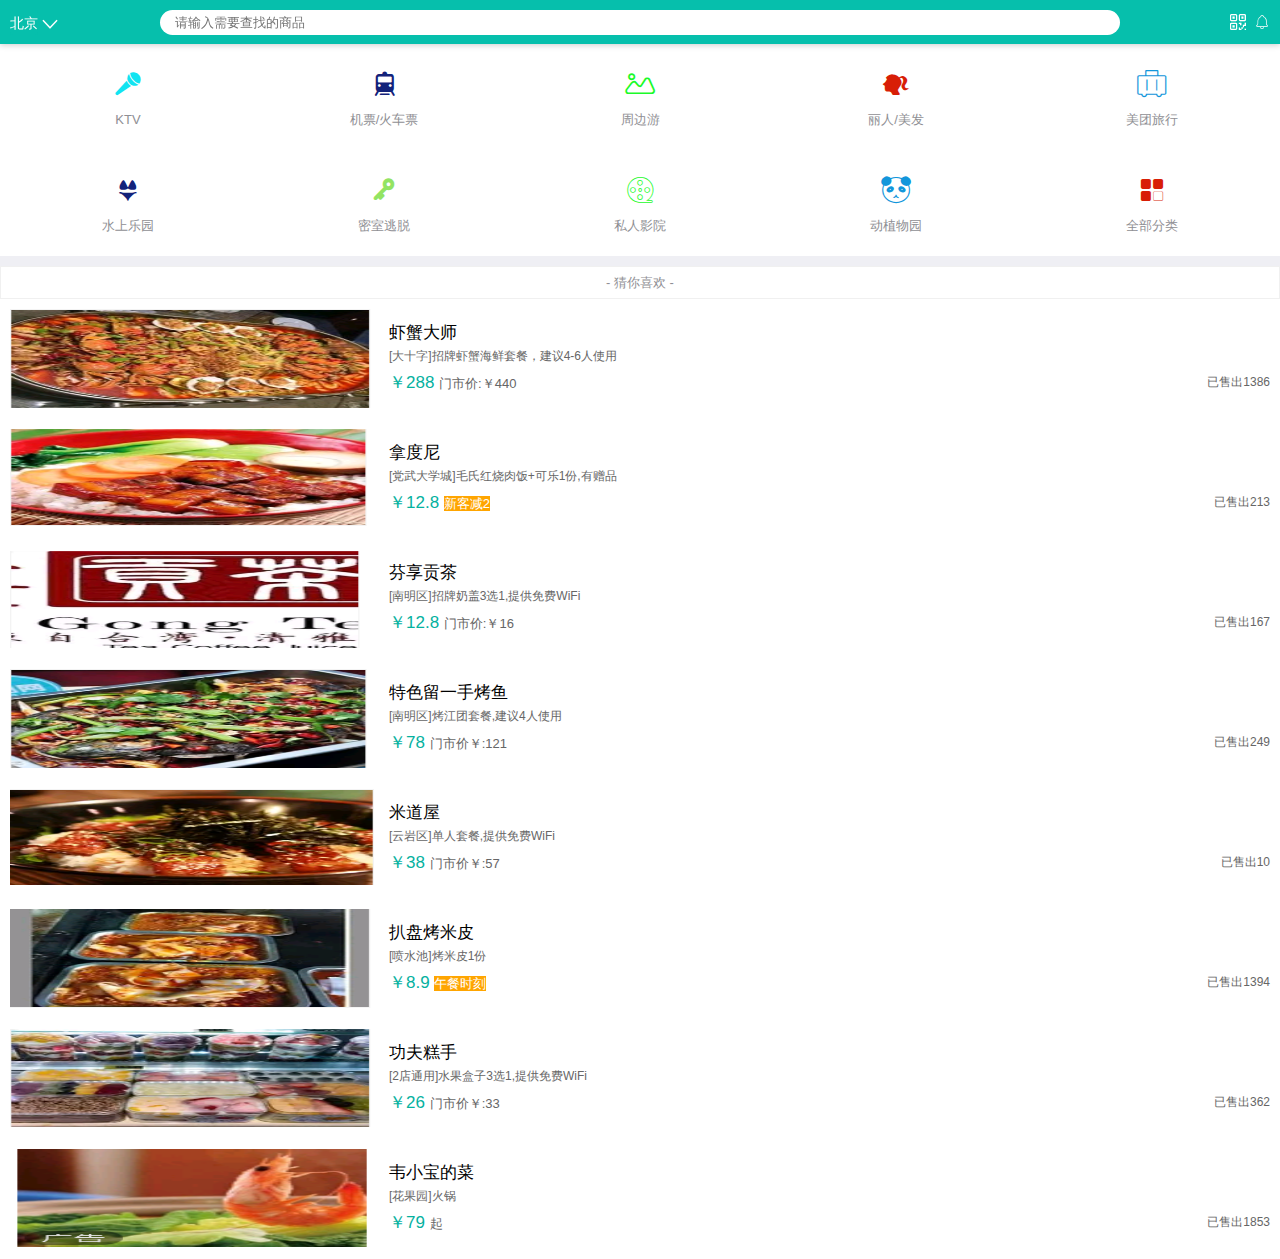
<file: meituan-app/a.html>
<!DOCTYPE html>
<html>
<head>
    <meta charset="utf-8">
    <meta name="viewport" content="width=device-width,initial-scale=1,minimum-scale=1,maximum-scale=1,user-scalable=no" />
    <title>美团</title>
    <script src="js/mui.min.js"></script>
    <link href="css/mui.min.css" rel="stylesheet"/>
    <link rel="stylesheet" type="text/css" href="css/a.css"/>
    <link rel="stylesheet" type="text/css" href="css/iconfont.css"/>
</head>
<body>
	<header class="mui-bar mui-bar-nav public-color">
	    <a class="mui-icon  mui-pull-left">
	    	<button>北京</button><span class="mui-icon mui-icon-arrowdown"></span>
	    </a>
	    <h1 class="mui-title">
	    	<input type="text" placeholder="请输入需要查找的商品">
	    </h1>
	    <a href="javascript:;" class="iconfont icon-xiaoxi mui-pull-right"></a>
	    <a href="javascript:;" class="iconfont icon-erweima mui-pull-right"></a>
	</header>
	<div class="mui-content">
		<!--十宫格-->
	    <div class="box-a">
	    	<div class="box-a-l" >
	    		<span class="mui-icon iconfont icon-ktv tu-1"></span>
	    		<p>KTV</p>
	    	</div>
	    	<div class="box-a-l" >
	    		<span class="mui-icon iconfont icon-huochepiao tu-2"></span>
	    		<p>机票/火车票</p>
	    	</div>
	    	<div class="box-a-l" >
	    		<span class="mui-icon iconfont icon-zhoubianyou tu-3"></span>
	    		<p>周边游</p>
	    	</div>
	    	<div class="box-a-l">
	    		<span class="mui-icon iconfont icon-liren tu-4"></span>
	    		<p>丽人/美发</p>
	    	</div>
	    	<div class="box-a-l">
	    		<span class="mui-icon iconfont icon-chalv-hangcheng tu-5"></span>
	    		<p>美团旅行</p>
	    	</div>
	    	<div class="box-a-l">
	    		<span class="mui-icon iconfont icon-shuishangleyuan tu-6"></span>
	    		<p>水上乐园</p>
	    	</div>
	    	<div class="box-a-l">
	    		<span class="mui-icon iconfont icon-key tu-7"></span>
	    		<p>密室逃脱</p>
	    	</div>
	    	<div class="box-a-l">
	    		<span class="mui-icon iconfont icon-sirenyingyuan tu-8"></span>
	    		<p>私人影院</p>
	    	</div>
	    	<div class="box-a-l">
	    		<span class="mui-icon iconfont icon-menpiao_dongzhiwuyuan tu-9"></span>
	    		<p>动植物园</p>
	    	</div>
	    	<div class="box-a-l">
	    		<span class="mui-icon iconfont icon-quanbufenlei tu-10"></span>
	    		<p>全部分类</p>
	    	</div>
	    </div>
	</div>
	<div class="box-b">
		<p class="love">- 猜你喜欢 -</p>
		<div class="box-b-a">
			<div class="box-b-a-l">
				<img src="img/1.png"/>
			</div>
			<div class="box-b-a-r">
				<h4>虾蟹大师</h4>
				<p>[大十字]招牌虾蟹海鲜套餐，建议4-6人使用</p>
				<span style="color: #05b19f;">￥288</span>
				<span style="font-size: 13px;color: #666;">门市价:￥440</span>
				<span style="float: right;padding-right: 10px;color: #666;font-size: 12px;">已售出1386</span>
			</div>
		</div>
		<div class="box-b-a">
			<div class="box-b-a-l">
				<img src="img/2.png"/>
			</div>
			<div class="box-b-a-r">
				<h4>拿度尼</h4>
				<p>[党武大学城]毛氏红烧肉饭+可乐1份,有赠品</p>
				<span style="color: #05b19f;">￥12.8</span>
				<span style="font-size: 13px;color:#fff;background: orange;">新客减2</span>
				<span style="float: right;padding-right: 10px;color: #666;font-size: 12px;">已售出213</span>
			</div>
		</div>
		<div class="box-b-a">
			<div class="box-b-a-l">
				<img src="img/3.png"/>
			</div>
			<div class="box-b-a-r">
				<h4>芬享贡茶</h4>
				<p>[南明区]招牌奶盖3选1,提供免费WiFi</p>
				<span style="color: #05b19f;">￥12.8</span>
				<span style="font-size: 13px;color:#666">门市价:￥16</span>
				<span style="float: right;padding-right: 10px;color: #666;font-size: 12px;">已售出167</span>
			</div>
		</div>
		<div class="box-b-a">
			<div class="box-b-a-l">
				<img src="img/4.png"/>
			</div>
			<div class="box-b-a-r">
				<h4>特色留一手烤鱼</h4>
				<p>[南明区]烤江团套餐,建议4人使用</p>
				<span style="color: #05b19f;">￥78</span>
				<span style="font-size: 13px;color:#666">门市价￥:121</span>
				<span style="float: right;padding-right: 10px;color: #666;font-size: 12px;">已售出249</span>
			</div>
		</div>
		<div class="box-b-a">
			<div class="box-b-a-l">
				<img src="img/5.png"/>
			</div>
			<div class="box-b-a-r">
				<h4>米道屋</h4>
				<p>[云岩区]单人套餐,提供免费WiFi</p>
				<span style="color: #05b19f;">￥38</span>
				<span style="font-size: 13px;color:#666">门市价￥:57</span>
				<span style="float: right;padding-right: 10px;color: #666;font-size: 12px;">已售出10</span>
			</div>
		</div>
		<div class="box-b-a">
			<div class="box-b-a-l">
				<img src="img/6.png"/>
			</div>
			<div class="box-b-a-r">
				<h4>扒盘烤米皮</h4>
				<p>[喷水池]烤米皮1份</p>
				<span style="color: #05b19f;">￥8.9</span>
				<span style="font-size: 13px;color:#fff;background: orange;">午餐时刻</span>
				<span style="float: right;padding-right: 10px;color: #666;font-size: 12px;">已售出1394</span>
			</div>
		</div>
		<div class="box-b-a">
			<div class="box-b-a-l">
				<img src="img/7.png"/>
			</div>
			<div class="box-b-a-r">
				<h4>功夫糕手</h4>
				<p>[2店通用]水果盒子3选1,提供免费WiFi</p>
				<span style="color: #05b19f;">￥26</span>
				<span style="font-size: 13px;color:#666;">门市价￥:33</span>
				<span style="float: right;padding-right: 10px;color: #666;font-size: 12px;">已售出362</span>
			</div>
		</div>
		<div class="box-b-a">
			<div class="box-b-a-l">
				<img src="img/8.png"/>
			</div>
			<div class="box-b-a-r">
				<h4>韦小宝的菜</h4>
				<p>[花果园]火锅</p>
				<span style="color: #05b19f;">￥79</span>
				<span style="font-size: 13px;color:#666;">起</span>
				<span style="float: right;padding-right: 10px;color: #666;font-size: 12px;">已售出1853</span>
			</div>
		</div>
	</div>
	<script>
		mui.init();
	</script>
</body>
</html>
</file>
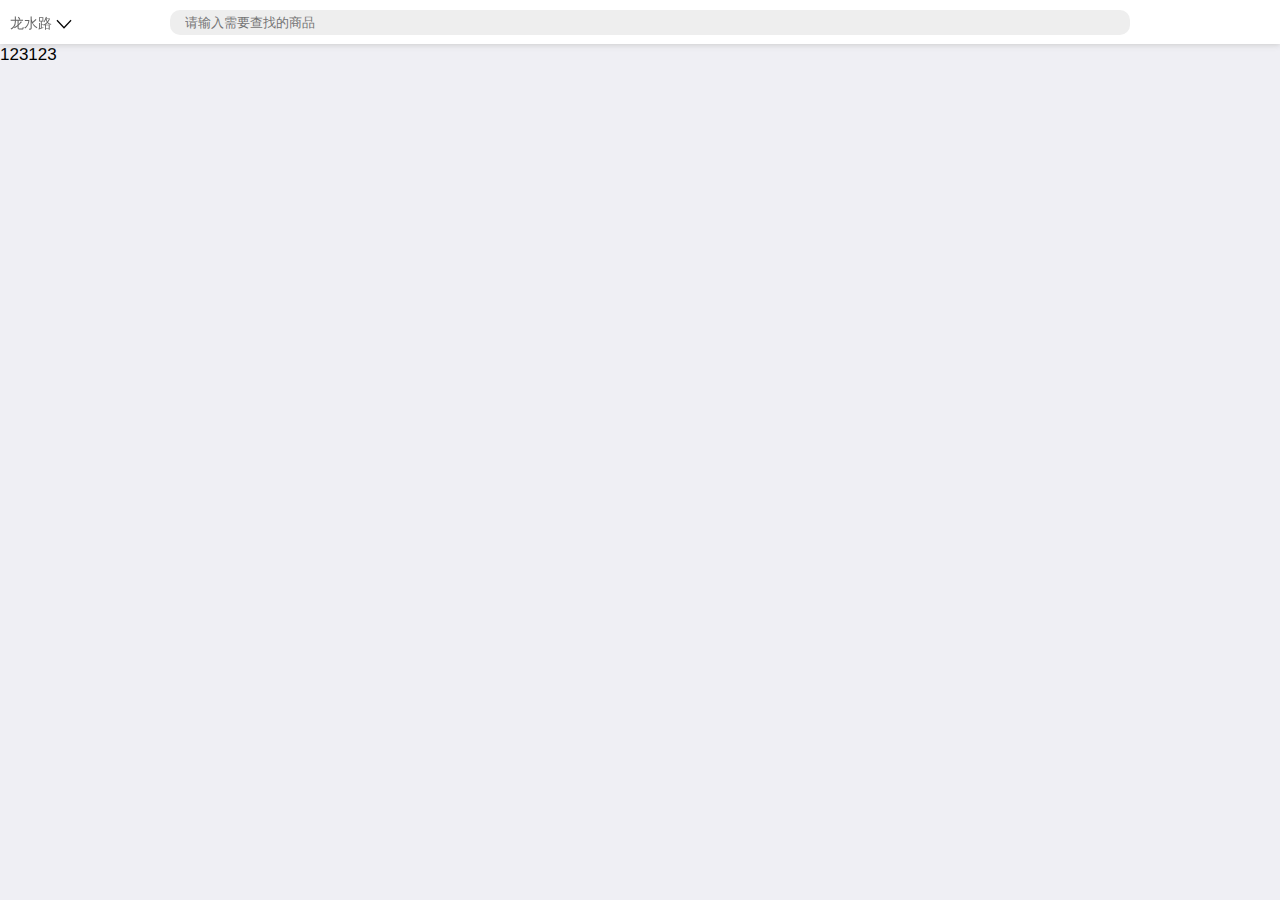
<file: meituan-app/b.html>
<!doctype html>
<html>

	<head>
		<meta charset="UTF-8">
		<title></title>
		<meta name="viewport" content="width=device-width,initial-scale=1,minimum-scale=1,maximum-scale=1,user-scalable=no" />
		<link href="css/mui.min.css" rel="stylesheet" />
		<script src="js/mui.min.js"></script>
		<link rel="stylesheet" href="css/b.css" />
	</head>
	<body>
		<header class="mui-bar mui-bar-nav public-color">
		    <a class="mui-icon  mui-pull-left">
		    	<button>龙水路</button><span class="mui-icon mui-icon-arrowdown"></span>
		    </a>
		    <h1 class="mui-title">
		    	<input type="text" placeholder="请输入需要查找的商品">
		    </h1>
		</header>
		
		<div class="mui-content">
		    123123
		</div>
		
		
		<script type="text/javascript">
			mui.init()
		</script>
	</body>

</html>
</file>
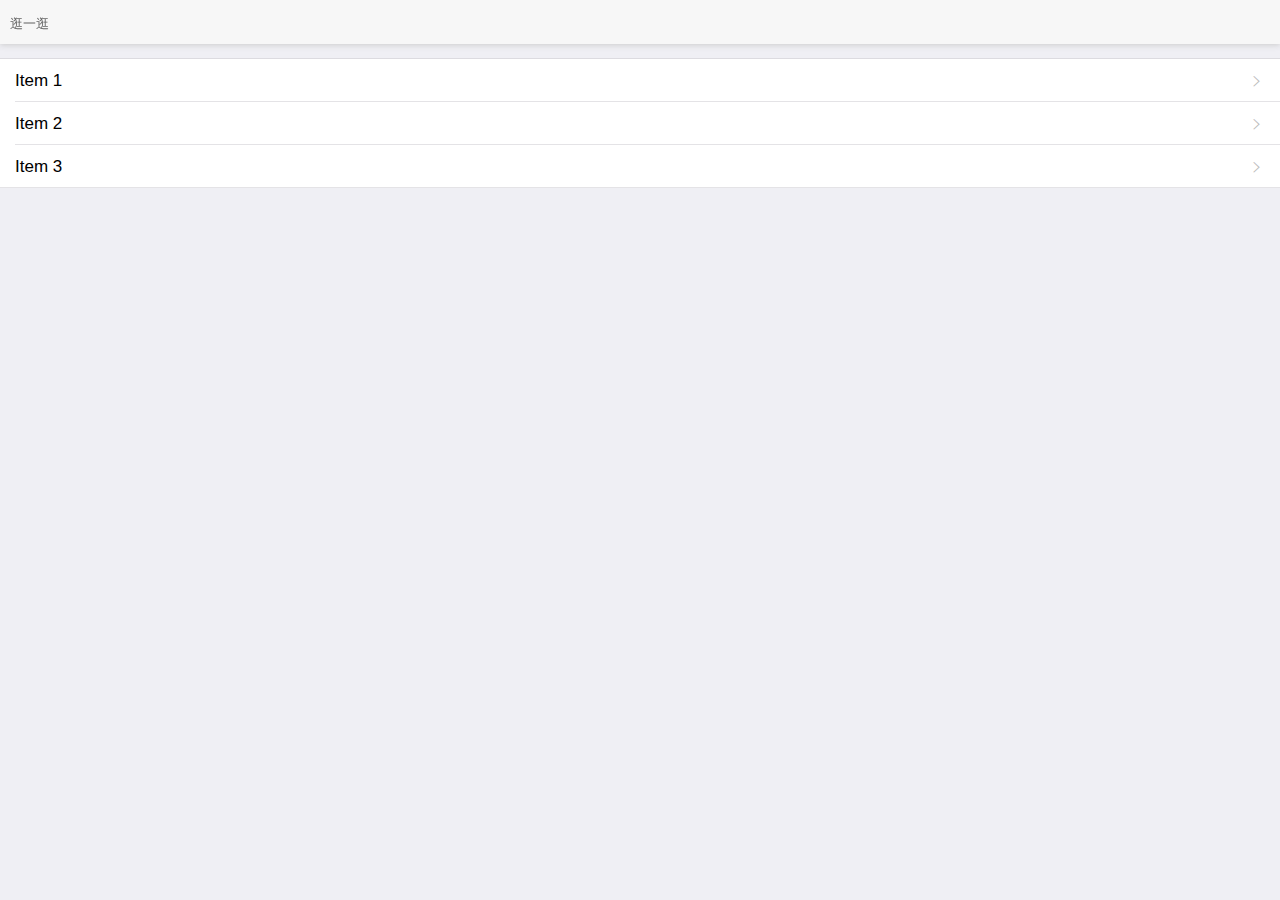
<file: meituan-app/c.html>
<!doctype html>
<html>

	<head>
		<meta charset="UTF-8">
		<title></title>
		<meta name="viewport" content="width=device-width,initial-scale=1,minimum-scale=1,maximum-scale=1,user-scalable=no" />
		<link href="css/mui.min.css" rel="stylesheet" />
		<script src="js/mui.min.js"></script>
		<link rel="stylesheet" type="text/css" href="css/iconfont.css"/>
		<link rel="stylesheet" type="text/css" href="css/c.css"/>
	</head>
	<body>
		<header class="mui-bar mui-bar-nav header-a">
		    <p class="mui-icon mui-pull-left">逛一逛</p>
		</header>
		<div class="mui-content">
		    <ul class="mui-table-view">
		            <li class="mui-table-view-cell">
		                <a class="mui-navigate-right">
		                    Item 1
		                </a>
		            </li>
		            <li class="mui-table-view-cell">
		                <a class="mui-navigate-right">
		                     Item 2
		                </a>
		            </li>
		            <li class="mui-table-view-cell">
		                <a class="mui-navigate-right">
		                     Item 3
		                </a>
		            </li>
		        </ul>
		</div>
		<script type="text/javascript">
			mui.init()
		</script>
	</body>
</html>
</file>
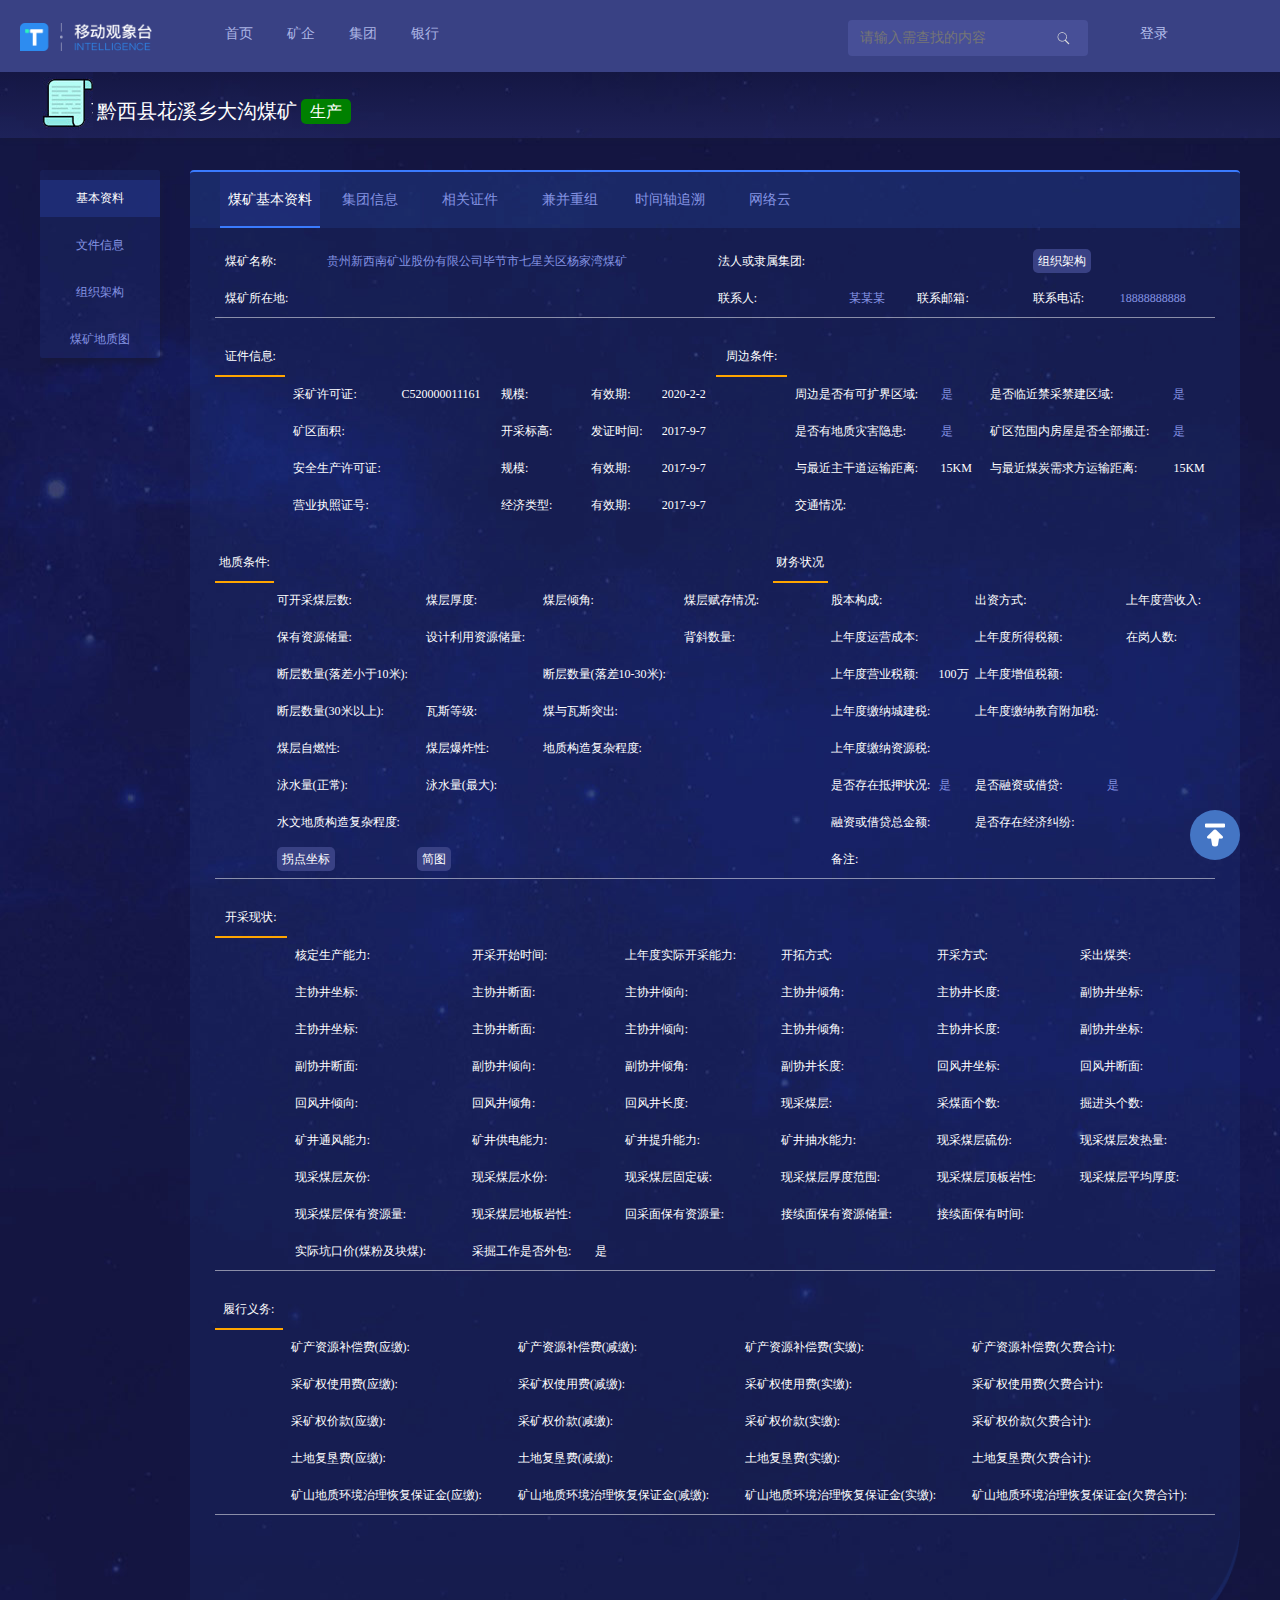
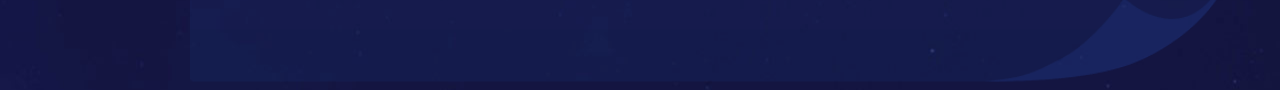
<file: product/new_file.html>
<!DOCTYPE html>
<html>
	<head>
		<meta charset="UTF-8">
		<title>煤矿信息</title>
		<link rel="stylesheet" href="css/new_file.css" /> 
		<!--引入Jquery库-->
		<script src="js/jquery-3.2.0.js"></script>
		<!--引入js文件-->
		<script src="js/new_file.js"></script>
		<script type="text/javascript" src="http://api.map.baidu.com/api?key=&v=1.1&services=true"></script>
		<!-- 兼容IE -->
		<!--[if lt IE 9]>
		<script src="js/html5.js"></script>
		<![endif]-->
	</head>
	<body>
		<!--头部开始-->
		<header>
			<!--左上角logo-->
			<div class="logo">
				<img src="img/logo-new.png"/>
			</div>
			<!--logo旁导航开始-->
			<div class="div-nav">
				<ul>
					<li><a href="###">首页</a></li>
					<li><a href="###">矿企</a></li>
					<li><a href="###">集团</a></li>
					<li><a href="###">银行</a></li>
				</ul>
			</div>
				<!--logo旁导航结束-->
				<!--右边搜索框开始-->
			<div class="div-search">
				<div class="search">
					<div class="search-ipt">
						<input type="text" placeholder="请输入需查找的内容"/>
						<span class="icon-search"></span>
					</div>
				</div>
				<div class="login">
					<a href="####">登录</a>
				</div>
			</div>
			<!--右边搜索框结束-->
		</header>
		<!--头部结束-->
		<!--内容第一部分开始-->
		<section class="firm-name">
			<!--煤矿企业名称-->
			<div class="company">
				<i><img src="img/icon.png" alt="" /></i>
				<h2>黔西县花溪乡大沟煤矿</h2>
				<span class="status">生产</span>
			</div>
			<!--煤矿企业名称结束-->
		</section>
		<!--内容第一部分结束-->
		<!--内容第二部分开始-->
		<section class="detailed">
			<div class="content">
				<div class="meun">
					<ul>
						<li class="active">基本资料</li>
						<li>文件信息</li>
						<li>组织架构</li>
						<li>煤矿地质图</li>
					</ul>
				</div>
				<!--最大的盒子-->
				<div class="box">
					<div class="box1" style="display: block;">
							<ul  class="box1-div">
								<li class="active1">煤矿基本资料</li>
								<li>集团信息</li>
								<li>相关证件</li>
								<li>兼并重组</li>
								<li>时间轴追溯</li>
								<li>网络云</li>
							</ul>
							<!--最大的选项卡开始-->
						<div class="box1-content" style="display: block;">
							<table class="box1-table" width="100%" border="0" cellpadding="0"  cellpadding="0">
								<tbody>
									<tr>
										<td style="color:rgb(255,255,255);">煤矿名称:</td>
										<td style="color: rgb(132, 147, 227);">贵州新西南矿业股份有限公司毕节市七星关区杨家湾煤矿</td>
										<td>法人或隶属集团:</td>
										<td colspan="3" style="color: rgb(132, 147, 227);">&nbsp;</td>
										<td colspan="2"><a href="###" class="organization">组织架构</a></td>
									</tr>
									<tr class="tr2">
										<td>煤矿所在地:</td>
										<td>&nbsp;</td>
										<td>联系人:</td>
										<td>某某某</td>
										<td>联系邮箱:</td>
										<td>&nbsp;</td>
										<td>联系电话:</td>
										<td>18888888888</td>
									</tr>
								</tbody>
							</table>
							<table width="100%" border="0" cellpadding="0" cellspacing="0" class="tab5">
								<tbody>
									<tr>
										<td style="border-bottom: 2px solid orange;text-align: center;">证件信息:</td>
										<td>&nbsp;</td>
										<td>&nbsp;</td>
										<td>&nbsp;</td>
										<td>&nbsp;</td>
										<td>&nbsp;</td>
										<td>&nbsp;</td>
										<td style="border-bottom: 2px solid orange;text-align: center;">周边条件:</td>
										<td>&nbsp;</td>
										<td>&nbsp;</td>
										<td>&nbsp;</td>
										<td>&nbsp;</td>
										<td>&nbsp;</td>
										<td>&nbsp;</td>	
									</tr>
									<tr>
										<td>&nbsp;</td>
										<td>采矿许可证:</td>
										<td>C520000011161</td>
										<td>规模:</td>
										<td>&nbsp;</td>
										<td>有效期:</td>
										<td>2020-2-2</td>
										<td>&nbsp;</td>
										<td>周边是否有可扩界区域:</td>
										<td><a href="##">是</a></td>
										<td>&nbsp;</td>
										<td>是否临近禁采禁建区域:</td>
										<td><a href="##">是</a></td>
										<td>&nbsp;</td>
									</tr>
									<tr>
										<td>&nbsp;</td>
										<td>矿区面积:</td>
										<td>&nbsp;</td>
										<td>开采标高:</td>
										<td>&nbsp;</td>
										<td>发证时间:</td>
										<td>2017-9-7</td>
										<td>&nbsp;</td>
										<td>是否有地质灾害隐患:</td>
										<td><a href="##">是</a></td>
										<td>&nbsp;</td>
										<td>矿区范围内房屋是否全部搬迁:</td>
										<td><a href="##">是</a></td>
										<td>&nbsp;</td>
									</tr>
									<tr>
										<td>&nbsp;</td>
										<td>安全生产许可证:</td>
										<td>&nbsp;</td>
										<td>规模:</td>
										<td>&nbsp;</td>
										<td>有效期:</td>
										<td>2017-9-7</td>
										<td>&nbsp;</td>
										<td>与最近主干道运输距离:</td>
										<td colspan="2">15KM</td>
										<td>与最近煤炭需求方运输距离:</td>
										<td colspan="2">15KM</td>	
									</tr>
									<tr>
										<td>&nbsp;</td>
										<td>营业执照证号:</td>
										<td>&nbsp;</td>
										<td>经济类型:</td>
										<td>&nbsp;</td>
										<td>有效期:</td>
										<td>2017-9-7</td>
										<td>&nbsp;</td>
										<td>交通情况:</td>
										<td colspan="4">&nbsp;</td>
									</tr>
								</tbody>
							</table>
							<table class="tab2" width="100%" border="0" cellpadding="0" cellspacing="0" >
								<tbody>
									<tr>
										<td style="border-bottom: 2px solid orange;text-align: center;">地质条件:</td>
										<td>&nbsp;</td>
										<td>&nbsp;</td>
										<td>&nbsp;</td>
										<td>&nbsp;</td>
										<td>&nbsp;</td>
										<td>&nbsp;</td>
										<td>&nbsp;</td>
										<td>&nbsp;</td>
										<td style="border-bottom: 2px solid orange;text-align: center;">财务状况</td>
										<td>&nbsp;</td>
										<td>&nbsp;</td>
										<td>&nbsp;</td>
										<td>&nbsp;</td>
										<td>&nbsp;</td>
										<td>&nbsp;</td>
									</tr>
									<tr>
										<td>&nbsp;</td>
										<td>可开采煤层数:</td>
										<td>&nbsp;</td>
										<td>煤层厚度:</td>
										<td>&nbsp;</td>
										<td>煤层倾角:</td>
										<td>&nbsp;</td>
										<td>煤层赋存情况:</td>
										<td>&nbsp;</td>
										<td>&nbsp;</td>
										<td>股本构成:</td>
										<td>&nbsp;</td>
										<td>出资方式:</td>
										<td>&nbsp;</td>
										<td>上年度营收入:</td>
										<td>&nbsp;</td>
									</tr>
									<tr>
										<td>&nbsp;</td>
										<td>保有资源储量:</td>
										<td>&nbsp;</td>
										<td>设计利用资源储量:</td>
										<td colspan="3">&nbsp;</td>
										<td>背斜数量:</td>
										<td>&nbsp;</td>
										<td>&nbsp;</td>
										<td>上年度运营成本:</td>
										<td>&nbsp;</td>
										<td>上年度所得税额:</td>
										<td>&nbsp;</td>
										<td>在岗人数:</td>
										<td>&nbsp;</td>
									</tr>
									<tr>
										<td>&nbsp;</td>
										<td>断层数量(落差小于10米):</td>
										<td colspan="3">&nbsp;</td>
										<td>断层数量(落差10-30米):</td>
										<td colspan="3">&nbsp;</td>
										<td>&nbsp;</td>
										<td>上年度营业税额:</td>
										<td>100万</td>
										<td>上年度增值税额:</td>
										<td>&nbsp;</td>
										<td>&nbsp;</td>
										<td>&nbsp;</td>
									</tr>
									<tr>
										<td>&nbsp;</td>
										<td>断层数量(30米以上):</td>
										<td>&nbsp;</td>
										<td>瓦斯等级:</td>
										<td>&nbsp;</td>
										<td>煤与瓦斯突出:</td>
										<td>&nbsp;</td>
										<td>&nbsp;</td>
										<td>&nbsp;</td>
										<td>&nbsp;</td>
										<td>上年度缴纳城建税:</td>
										<td>&nbsp;</td>
										<td>上年度缴纳教育附加税:</td>
										<td>&nbsp;</td>
										<td>&nbsp;</td>
										<td>&nbsp;</td>
									</tr>
									<tr>
										<td>&nbsp;</td>
										<td>煤层自燃性:</td>
										<td>&nbsp;</td>
										<td>煤层爆炸性:</td>
										<td>&nbsp;</td>
										<td>地质构造复杂程度:</td>
										<td>&nbsp;</td>
										<td>&nbsp;</td>
										<td>&nbsp;</td>
										<td>&nbsp;</td>
										<td>上年度缴纳资源税:</td>
										<td colspan="5">&nbsp;</td>
									</tr>
									<tr>
										<td>&nbsp;</td>
										<td>泳水量(正常):</td>
										<td>&nbsp;</td>
										<td>泳水量(最大):</td>
										<td>&nbsp;</td>
										<td>&nbsp;</td>
										<td>&nbsp;</td>
										<td>&nbsp;</td>
										<td>&nbsp;</td>
										<td>&nbsp;</td>
										<td>是否存在抵押状况:</td>
										<td><a href="##">是</a></td>
										<td>是否融资或借贷:</td>
										<td><a href="##">是</a></td>
										<td>&nbsp;</td>
										<td>&nbsp;</td>
									</tr>
									<tr>
										<td>&nbsp;</td>
										<td>水文地质构造复杂程度:</td>
										<td colspan="7">&nbsp;</td>
										<td>&nbsp;</td>
										<td>融资或借贷总金额:</td>
										<td>&nbsp;</td>
										<td>是否存在经济纠纷:</td>
										<td>&nbsp;</td>
										<td>&nbsp;</td>
										<td>&nbsp;</td>
									</tr>
									<tr>
										<td>&nbsp;</td>
										<td><a href="##" id="zuobiao" class="organization">拐点坐标</a></td>
										<td colspan="2"><a href="##" id="diagram" class="organization">简图</a></td>
										<td colspan="5">&nbsp;</td>
										<td>&nbsp;</td>	
										<td>备注:</td>
										<td colspan="5">&nbsp;</td>
									</tr>
								</tbody>
							</table>
							<table class="tab3" border="0" cellpadding="0" cellspacing="0" width="100%">
								<tbody>
									<tr>
										<td style="border-bottom: 2px solid orange;text-align: center;">开采现状:</td>
										<td colspan="12">&nbsp;</td>
									</tr>
									<tr>
										<td>&nbsp;</td>
										<td>核定生产能力:</td>
										<td>&nbsp;</td>
										<td>开采开始时间:</td>
										<td>&nbsp;</td>
										<td>上年度实际开采能力:</td>
										<td>&nbsp;</td>
										<td>开拓方式:</td>
										<td>&nbsp;</td>
										<td>开采方式:</td>
										<td>&nbsp;</td>
										<td>采出煤类:</td>
										<td>&nbsp;</td>
									</tr>
									<tr>
										<td>&nbsp;</td>
										<td>主协井坐标:</td>
										<td>&nbsp;</td>
										<td>主协井断面:</td>
										<td>&nbsp;</td>
										<td>主协井倾向:</td>
										<td>&nbsp;</td>
										<td>主协井倾角:</td>
										<td>&nbsp;</td>
										<td>主协井长度:</td>
										<td>&nbsp;</td>
										<td>副协井坐标:</td>
										<td>&nbsp;</td>
									</tr>
									<tr>
										<td>&nbsp;</td>
										<td>主协井坐标:</td>
										<td>&nbsp;</td>
										<td>主协井断面:</td>
										<td>&nbsp;</td>
										<td>主协井倾向:</td>
										<td>&nbsp;</td>
										<td>主协井倾角:</td>
										<td>&nbsp;</td>
										<td>主协井长度:</td>
										<td>&nbsp;</td>
										<td>副协井坐标:</td>
										<td>&nbsp;</td>
									</tr>
									<tr>
										<td>&nbsp;</td>
										<td>副协井断面:</td>
										<td>&nbsp;</td>
										<td>副协井倾向:</td>
										<td>&nbsp;</td>
										<td>副协井倾角:</td>
										<td>&nbsp;</td>
										<td>副协井长度:</td>
										<td>&nbsp;</td>
										<td>回风井坐标:</td>
										<td>&nbsp;</td>
										<td>回风井断面:</td>
										<td>&nbsp;</td>
									</tr>
									<tr>
										<td>&nbsp;</td>
										<td>回风井倾向:</td>
										<td>&nbsp;</td>
										<td>回风井倾角:</td>
										<td>&nbsp;</td>
										<td>回风井长度:</td>
										<td>&nbsp;</td>
										<td>现采煤层:</td>
										<td>&nbsp;</td>
										<td>采煤面个数:</td>
										<td>&nbsp;</td>
										<td>掘进头个数:</td>
										<td>&nbsp;</td>
									</tr>
									<tr>
										<td>&nbsp;</td>
										<td>矿井通风能力:</td>
										<td>&nbsp;</td>
										<td>矿井供电能力:</td>
										<td>&nbsp;</td>
										<td>矿井提升能力:</td>
										<td>&nbsp;</td>
										<td>矿井抽水能力:</td>
										<td>&nbsp;</td>
										<td>现采煤层硫份:</td>
										<td>&nbsp;</td>
										<td>现采煤层发热量:</td>
										<td>&nbsp;</td>
									</tr>
									<tr>
										<td>&nbsp;</td>
										<td>现采煤层灰份:</td>
										<td>&nbsp;</td>
										<td>现采煤层水份:</td>
										<td>&nbsp;</td>
										<td>现采煤层固定碳:</td>
										<td>&nbsp;</td>
										<td>现采煤层厚度范围:</td>
										<td>&nbsp;</td>
										<td>现采煤层顶板岩性:</td>
										<td>&nbsp;</td>
										<td>现采煤层平均厚度:</td>
										<td>&nbsp;</td>
									</tr>
									<tr>
										<td>&nbsp;</td>
										<td>现采煤层保有资源量:</td>
										<td>&nbsp;</td>
										<td>现采煤层地板岩性:</td>
										<td>&nbsp;</td>
										<td>回采面保有资源量:</td>
										<td>&nbsp;</td>
										<td>接续面保有资源储量:</td>
										<td>&nbsp;</td>
										<td>接续面保有时间:</td>
										<td>&nbsp;</td>
										<td>&nbsp;</td>
										<td>&nbsp;</td>
									</tr>
									<tr>
										<td>&nbsp;</td>
										<td>实际坑口价(煤粉及块煤):</td>
										<td>&nbsp;</td>
										<td>采掘工作是否外包:</td>
										<td><a href="##" style="color: #fff;">是</a></td>
										<td>&nbsp;</td>
										<td>&nbsp;</td>
										<td>&nbsp;</td>
										<td>&nbsp;</td>
										<td>&nbsp;</td>
										<td>&nbsp;</td>
										<td>&nbsp;</td>
										<td>&nbsp;</td>
									</tr>
								</tbody>
							</table>
							<table class="tab3"  border="0" cellpadding="0" cellspacing="0" width="100%">
								<tbody>
									<tr>
										<td style="border-bottom: 2px solid orange;text-align: center;">履行义务:</td>
										<td colspan="8">&nbsp;</td>
									</tr>
									<tr>
										<td>&nbsp;</td>
										<td>矿产资源补偿费(应缴):</td>
										<td>&nbsp;</td>
										<td>矿产资源补偿费(减缴):</td>
										<td>&nbsp;</td>
										<td>矿产资源补偿费(实缴):</td>
										<td>&nbsp;</td>
										<td>矿产资源补偿费(欠费合计):</td>
										<td>&nbsp;</td>
									</tr>
									<tr>
										<td>&nbsp;</td>
										<td>采矿权使用费(应缴):</td>
										<td>&nbsp;</td>
										<td>采矿权使用费(减缴):</td>
										<td>&nbsp;</td>
										<td>采矿权使用费(实缴):</td>
										<td>&nbsp;</td>
										<td>采矿权使用费(欠费合计):</td>
										<td>&nbsp;</td>
									</tr>
									<tr>
										<td>&nbsp;</td>
										<td>采矿权价款(应缴):</td>
										<td>&nbsp;</td>
										<td>采矿权价款(减缴):</td>
										<td>&nbsp;</td>
										<td>采矿权价款(实缴):</td>
										<td>&nbsp;</td>
										<td>采矿权价款(欠费合计):</td>
										<td>&nbsp;</td>
									</tr>
									<tr>
										<td>&nbsp;</td>
										<td>土地复垦费(应缴):</td>
										<td>&nbsp;</td>
										<td>土地复垦费(减缴):</td>
										<td>&nbsp;</td>
										<td>土地复垦费(实缴):</td>
										<td>&nbsp;</td>
										<td>土地复垦费(欠费合计):</td>
										<td>&nbsp;</td>
									</tr>
									<tr>
										<td>&nbsp;</td>
										<td>矿山地质环境治理恢复保证金(应缴):</td>
										<td>&nbsp;</td>
										<td>矿山地质环境治理恢复保证金(减缴):</td>
										<td>&nbsp;</td>
										<td>矿山地质环境治理恢复保证金(实缴):</td>
										<td>&nbsp;</td>
										<td>矿山地质环境治理恢复保证金(欠费合计):</td>
										<td>&nbsp;</td>
									</tr>
								</tbody>
							</table>
							<div class="coordinate" >
								<table border="0" cellpadding="0" cellspacing="0" class="coord-tab">
									<thead>
										<tr>
											<th>点号</th>
											<th>X坐标(经度)</th>
											<th>Y坐标(纬度)</th>
										</tr>
									</thead>
									<tbody>
										<tr>
											<td>1</td>
											<td>3005838.67</td>
											<td>35633646.66</td>
										</tr>
										<tr>
											<td>2</td>
											<td>3006743.67	</td>
											<td>35633635.66</td>
										</tr>
										<tr>
											<td>3</td>
											<td>3006733.67</td>
											<td>35632580.66</td>
										</tr>
										<tr>
											<td>4</td>
											<td>3005863.67</td>
											<td>35632588.66</td>
										</tr>
										<tr>
											<td>5</td>
											<td>3005653.67</td>
											<td>35633234.66</td>
										</tr>
										<tr>
											<td>6</td>
											<td>3005833.67</td>
											<td>35633232.66</td>
										</tr>
										<tr>
											<td>&nbsp;</td>
											<td>&nbsp;</td>
											<td style="text-align: right;"><a href="##" id="close" style="color: #000;background: #FFF;padding: 5px;border-radius: 5px;">关闭</a></td>
										</tr>
									</tbody>
								</table>
							</div>
							<div class="maps-box">
								<div class="maps">
									<!--地图的位置-->
								</div>
								<div id="close" class="clos">
									<em class="em">关闭</em>
								</div>
							</div>
						</div>
						<div class="box1-content2" style="display: none;">
							<table border="0" cellspacing="0" cellpadding="0"  class="tab-content2">
								<tbody>
										<tr>
											<td>集团名称:</td>
											<td>贵州美升能源集团有限公司</td>
											<td>集团联系人:</td>
											<td>陈&nbsp;一&nbsp;平</td>
											<td>集团联系方式:</td>
											<td>15085875577</td>
										</tr>
										<tr>
											<td>集团规模:</td>
											<td>240</td>
											<td>煤矿对数:</td>
											<td>4</td>
											<td>&nbsp;</td>
											<td>&nbsp;</td>
										</tr>
								</tbody>
							</table>
						</div>
						<div class="box1-content3" style="display: none;">
							<!--第一层开始-->
							<div class="report-div1">
								<div class="report-first">
									<b><img src="img/license.png" alt="" width="102" height="128"/></b>
									<div class="book">
										<em>TalkingData-候鸟旅游观察报告</em>
										<p>2017-08-03</p>
										<a href="###" class="button">立即查看</a>
										<span><img src="img/show.png" alt="" /></span>
									</div>
								</div>
							<div class="report-first">
									<b><img src="img/license.png" alt="" width="102" height="128"/></b>
									<div class="book">
										<em>TalkingData-候鸟旅游观察报告</em>
										<p>2017-08-03</p>
										<a href="###" class="button">立即查看</a>
										<span><img src="img/show.png" alt="" /></span>
									</div>
								</div>
								<div class="report-first">
									<b><img src="img/license.png" alt="" width="102" height="128"/></b>
									<div class="book">
										<em>TalkingData-候鸟旅游观察报告</em>
										<p>2017-08-03</p>
										<a href="###" class="button">立即查看</a>
										<span><img src="img/show.png" alt="" /></span>
									</div>
								</div>
							</div>
							<!--第一层结束-->
							<!--第二层开始-->
							<div class="report-div1">
								<div class="report-first">
									<b><img src="img/license.png" alt="" width="102" height="128"/></b>
									<div class="book">
										<em>TalkingData-候鸟旅游观察报告</em>
										<p>2017-08-03</p>
										<a href="###" class="button">立即查看</a>
										<span><img src="img/show.png" alt="" /></span>
									</div>
								</div>
							<div class="report-first">
									<b><img src="img/license.png" alt="" width="102" height="128"/></b>
									<div class="book">
										<em>TalkingData-候鸟旅游观察报告</em>
										<p>2017-08-03</p>
										<a href="###" class="button">立即查看</a>
										<span><img src="img/show.png" alt="" /></span>
									</div>
								</div>
								<div class="report-first">
									<b><img src="img/license.png" alt="" width="102" height="128"/></b>
									<div class="book">
										<em>TalkingData-候鸟旅游观察报告</em>
										<p>2017-08-03</p>
										<a href="###" class="button">立即查看</a>
										<span><img src="img/show.png" alt="" /></span>
									</div>
								</div>
							</div>
							<!--第二层介绍-->
							<!--第三层开始-->
							<div class="report-div1">
								<div class="report-first">
									<b><img src="img/license.png" alt="" width="102" height="128"/></b>
									<div class="book">
										<em>TalkingData-候鸟旅游观察报告</em>
										<p>2017-08-03</p>
										<a href="###" class="button">立即查看</a>
										<span><img src="img/show.png" alt="" /></span>
									</div>
								</div>
							<div class="report-first">
									<b><img src="img/license.png" alt="" width="102" height="128"/></b>
									<div class="book">
										<em>TalkingData-候鸟旅游观察报告</em>
										<p>2017-08-03</p>
										<a href="###" class="button">立即查看</a>
										<span><img src="img/show.png" alt="" /></span>
									</div>
								</div>
								<div class="report-first">
									<b><img src="img/license.png" alt="" width="102" height="128"/></b>
									<div class="book">
										<em>TalkingData-候鸟旅游观察报告</em>
										<p>2017-08-03</p>
										<a href="###" class="button">立即查看</a>
										<span><img src="img/show.png" alt="" /></span>
									</div>
								</div>
							</div>
							<!--第三层结束-->
						</div>
						<!--第四层-->
						<div class="merger" style="display: none;">
							<table border="0" cellspacing="0" cellpadding="0"  class="tab-content2">
								<tbody>
									<tr>
										<td>兼并重组保留或关闭煤矿:</td>
										<td>&nbsp;</td>
										<td>是否获得兼并重组后采矿许可证:</td>
										<td>&nbsp;</td>
									</tr>
									<tr>
										<td>是否获得兼并重组后安全生产许可证:</td>
										<td>&nbsp;</td>
										<td>是否保留原矿范围不变:</td>
										<td>&nbsp;</td>
									</tr>
									<tr>
										<td>是否保留原生产系统:</td>
										<td>&nbsp;</td>
										<td>兼并重组前生产规模:</td>
										<td>&nbsp;</td>
									</tr>
									<tr>
										<td>兼并重组后生产规模:</td>
										<td>&nbsp;</td>
										<td>是否获得生产能力核定:</td>
										<td>&nbsp;</td>
									</tr>
									<tr>
										<td>兼并重组前批准开采煤层编号:</td>
										<td>&nbsp;</td>
										<td>兼并重组后批准开采煤层编号:</td>
										<td>&nbsp;</td>
									</tr>
									<tr>
										<td>是否获得兼并重组批复文件:</td>
										<td>&nbsp;</td>
										<td>兼并前保有资源储量:</td>
										<td>&nbsp;</td>
									</tr>
									<tr>
										<td>兼并后保有资源储量:</td>
										<td>&nbsp;</td>
										<td>兼并重组前矿区面积:</td>
										<td>&nbsp;</td>
									</tr>
									<tr>
										<td>兼并重组后矿区面积:</td>
										<td>&nbsp;</td>
										<td>兼并重组前矿区拐点坐标:</td>
										<td>&nbsp;</td>
									</tr>
									<tr>
										<td>兼并重组后矿区拐点坐标:</td>
										<td>&nbsp;</td>
										<td>兼并前保开采标高:</td>
										<td>&nbsp;</td>
									</tr>
									<tr>
										<td>兼并后保开采标高:</td>
										<td>&nbsp;</td>
										<td>是否加入主体企业:</td>
										<td>&nbsp;</td>
									</tr>
									<tr>
										<td>是否获得兼并重组实施方案批复:</td>
										<td>&nbsp;</td>
										<td>是否获得拟预留文件:</td>
										<td>&nbsp;</td>
									</tr>
									<tr>
										<td>是否完成地质勘探报告:</td>
										<td>&nbsp;</td>
										<td>是否完成新开发利用方案、土地复垦、矿山恢复治理:</td>
										<td>&nbsp;</td>
									</tr>
									<tr>
										<td>是否完成初步设计:</td>
										<td>&nbsp;</td>
										<td>是否完成水资源论证:</td>
										<td>&nbsp;</td>
									</tr>
									<tr>
										<td>是否完成水土保持报告:</td>
										<td>&nbsp;</td>
										<td>是否完成地灾评估报告</td>
										<td>&nbsp;</td>
									</tr>
									<tr>
										<td>是否完成安全预评价</td>
										<td>&nbsp;</td>
										<td>是否完成节能评估</td>
										<td>&nbsp;</td>
									</tr>
									<tr>
										<td>是否完成安全专篇</td>
										<td>&nbsp;</td>
										<td>是否获得动工许可</td>
										<td>&nbsp;</td>
									</tr>
									<tr>
										<td>是否通过验收</td>
										<td>&nbsp;</td>
									</tr>
								</tbody>
							</table>
						</div>
						<div class="box1-content4" style="display: none;">
							<!--轮播的时间轴开始-->
							<div id="container">
								<div id="list" style="left: -1050px;">
									<div>
										<table border="0" cellpadding="0" cellspacing="0" class="tab-content4">
											<tbody>
												<tr>
													<td style="text-align: center;width: 70px;border-bottom: 2px solid orange;">证件:</td>
													<td  width="300">报告修改的情况:</td>
													<td style="text-align: center;width: 70px;border-bottom: 2px solid orange;">批文:</td>
													<td>&nbsp;</td>
													<td style="text-align: center;width: 70px;border-bottom: 2px solid orange;">报告:</td>
													<td>&nbsp;</td>
												</tr>
												<tr>
													<td>&nbsp;</td>
													<td>附表11</td>
													<td>&nbsp;</td>
													<td>&nbsp;</td>
													<td>&nbsp;</td>
													<td>&nbsp;</td>
												</tr>
												<tr>
													<td>&nbsp;</td>
													<td>附表11</td>
													<td>&nbsp;</td>
													<td>&nbsp;</td>
													<td>&nbsp;</td>
													<td>&nbsp;</td>
												</tr>
											</tbody>
										</table>
									</div>
									<div>
										<table border="0" cellpadding="0" cellspacing="0" class="tab-content4">
											<tbody>
												<tr>
													<td style="text-align: center;width: 70px;border-bottom: 2px solid orange;">证件:</td>
													<td  width="300">报告修改的情况:</td>
													<td style="text-align: center;width: 70px;border-bottom: 2px solid orange;">批文:</td>
													<td>&nbsp;</td>
													<td style="text-align: center;width: 70px;border-bottom: 2px solid orange;">报告:</td>
													<td>&nbsp;</td>
												</tr>
												<tr>
													<td>&nbsp;</td>
													<td>附表1</td>
													<td>&nbsp;</td>
													<td>&nbsp;</td>
													<td>&nbsp;</td>
													<td>&nbsp;</td>
												</tr>
												<tr>
													<td>&nbsp;</td>
													<td>附表1</td>
													<td>&nbsp;</td>
													<td>&nbsp;</td>
													<td>&nbsp;</td>
													<td>&nbsp;</td>
												</tr>
												<tr>
													<td>&nbsp;</td>
													<td>附表1</td>
													<td>&nbsp;</td>
													<td>&nbsp;</td>
													<td>&nbsp;</td>
													<td>&nbsp;</td>
												</tr>
												<tr>
													<td>&nbsp;</td>
													<td>附表1</td>
													<td>&nbsp;</td>
													<td>&nbsp;</td>
													<td>&nbsp;</td>
													<td>&nbsp;</td>
												</tr>
												<tr>
													<td>&nbsp;</td>
													<td>附表1</td>
													<td>&nbsp;</td>
													<td>&nbsp;</td>
													<td>&nbsp;</td>
													<td>&nbsp;</td>
												</tr>
												<tr>
													<td>&nbsp;</td>
													<td>附表1</td>
													<td>&nbsp;</td>
													<td>&nbsp;</td>
													<td>&nbsp;</td>
													<td>&nbsp;</td>
												</tr>
												<tr>
													<td>&nbsp;</td>
													<td>附表1</td>
													<td>&nbsp;</td>
													<td>&nbsp;</td>
													<td>&nbsp;</td>
													<td>&nbsp;</td>
												</tr><tr>
													<td>&nbsp;</td>
													<td>附表1</td>
													<td>&nbsp;</td>
													<td>&nbsp;</td>
													<td>&nbsp;</td>
													<td>&nbsp;</td>
												</tr>
												<tr>
													<td>&nbsp;</td>
													<td>附表1</td>
													<td>&nbsp;</td>
													<td>&nbsp;</td>
													<td>&nbsp;</td>
													<td>&nbsp;</td>
												</tr>
												<tr>
													<td>&nbsp;</td>
													<td>附表1</td>
													<td>&nbsp;</td>
													<td>&nbsp;</td>
													<td>&nbsp;</td>
													<td>&nbsp;</td>
												</tr>
												<tr>
													<td>&nbsp;</td>
													<td>附表1</td>
													<td>&nbsp;</td>
													<td>&nbsp;</td>
													<td>&nbsp;</td>
													<td>&nbsp;</td>
												</tr>
												<tr>
													<td>&nbsp;</td>
													<td>附表1</td>
													<td>&nbsp;</td>
													<td>&nbsp;</td>
													<td>&nbsp;</td>
													<td>&nbsp;</td>
												</tr><tr>
													<td>&nbsp;</td>
													<td>附表1</td>
													<td>&nbsp;</td>
													<td>&nbsp;</td>
													<td>&nbsp;</td>
													<td>&nbsp;</td>
												</tr>
												<tr>
													<td>&nbsp;</td>
													<td>附表1</td>
													<td>&nbsp;</td>
													<td>&nbsp;</td>
													<td>&nbsp;</td>
													<td>&nbsp;</td>
												</tr>
												<tr>
													<td>&nbsp;</td>
													<td>附表1</td>
													<td>&nbsp;</td>
													<td>&nbsp;</td>
													<td>&nbsp;</td>
													<td>&nbsp;</td>
												</tr>
												<tr>
													<td>&nbsp;</td>
													<td>附表1</td>
													<td>&nbsp;</td>
													<td>&nbsp;</td>
													<td>&nbsp;</td>
													<td>&nbsp;</td>
												</tr>
												<tr>
													<td>&nbsp;</td>
													<td>附表1</td>
													<td>&nbsp;</td>
													<td>&nbsp;</td>
													<td>&nbsp;</td>
													<td>&nbsp;</td>
												</tr>
												<tr>
													<td>&nbsp;</td>
													<td>附表1</td>
													<td>&nbsp;</td>
													<td>&nbsp;</td>
													<td>&nbsp;</td>
													<td>&nbsp;</td>
												</tr>
												<tr>
													<td>&nbsp;</td>
													<td>附表1</td>
													<td>&nbsp;</td>
													<td>&nbsp;</td>
													<td>&nbsp;</td>
													<td>&nbsp;</td>
												</tr>
												<tr>
													<td>&nbsp;</td>
													<td>附表1</td>
													<td>&nbsp;</td>
													<td>&nbsp;</td>
													<td>&nbsp;</td>
													<td>&nbsp;</td>
												</tr>
												<tr>
													<td>&nbsp;</td>
													<td>附表1</td>
													<td>&nbsp;</td>
													<td>&nbsp;</td>
													<td>&nbsp;</td>
													<td>&nbsp;</td>
												</tr>
												<tr>
													<td>&nbsp;</td>
													<td>附表1</td>
													<td>&nbsp;</td>
													<td>&nbsp;</td>
													<td>&nbsp;</td>
													<td>&nbsp;</td>
												</tr>
											</tbody>
										</table>
									</div>
									<div>
										<table border="0" cellpadding="0" cellspacing="0" class="tab-content4">
											<tbody>
												<tr>
													<td style="text-align: center;width: 70px;border-bottom: 2px solid orange;">证件:</td>
													<td  width="300">报告修改的情况:</td>
													<td style="text-align: center;width: 70px;border-bottom: 2px solid orange;">批文:</td>
													<td>&nbsp;</td>
													<td style="text-align: center;width: 70px;border-bottom: 2px solid orange;">报告:</td>
													<td>&nbsp;</td>
												</tr>
												<tr>
													<td>&nbsp;</td>
													<td>附表2</td>
													<td>&nbsp;</td>
													<td>&nbsp;</td>
													<td>&nbsp;</td>
													<td>&nbsp;</td>
												</tr>
												<tr>
													<td>&nbsp;</td>
													<td>附表2</td>
													<td>&nbsp;</td>
													<td>&nbsp;</td>
													<td>&nbsp;</td>
													<td>&nbsp;</td>
												</tr>
											</tbody>
										</table>
									</div>
									<div>
										<table border="0" cellpadding="0" cellspacing="0" class="tab-content4">
											<tbody>
												<tr>
													<td style="text-align: center;width: 70px;border-bottom: 2px solid orange;">证件:</td>
													<td  width="300">报告修改的情况:</td>
													<td style="text-align: center;width: 70px;border-bottom: 2px solid orange;">批文:</td>
													<td>&nbsp;</td>
													<td style="text-align: center;width: 70px;border-bottom: 2px solid orange;">报告:</td>
													<td>&nbsp;</td>
												</tr>
												<tr>
													<td>&nbsp;</td>
													<td>附表3</td>
													<td>&nbsp;</td>
													<td>&nbsp;</td>
													<td>&nbsp;</td>
													<td>&nbsp;</td>
												</tr>
												<tr>
													<td>&nbsp;</td>
													<td>附表3</td>
													<td>&nbsp;</td>
													<td>&nbsp;</td>
													<td>&nbsp;</td>
													<td>&nbsp;</td>
												</tr>
											</tbody>
										</table>
									</div>
									<div>
										<table border="0" cellpadding="0" cellspacing="0" class="tab-content4">
											<tbody>
												<tr>
													<td style="text-align: center;width: 70px;border-bottom: 2px solid orange;">证件:</td>
													<td  width="300">报告修改的情况:</td>
													<td style="text-align: center;width: 70px;border-bottom: 2px solid orange;">批文:</td>
													<td>&nbsp;</td>
													<td style="text-align: center;width: 70px;border-bottom: 2px solid orange;">报告:</td>
													<td>&nbsp;</td>
												</tr>
												<tr>
													<td>&nbsp;</td>
													<td>附表4</td>
													<td>&nbsp;</td>
													<td>&nbsp;</td>
													<td>&nbsp;</td>
													<td>&nbsp;</td>
												</tr>
												<tr>
													<td>&nbsp;</td>
													<td>附表4</td>
													<td>&nbsp;</td>
													<td>&nbsp;</td>
													<td>&nbsp;</td>
													<td>&nbsp;</td>
												</tr>
											</tbody>
										</table>
									</div>
									<div>
										<table border="0" cellpadding="0" cellspacing="0" class="tab-content4">
											<tbody>
												<tr>
													<td style="text-align: center;width: 70px;border-bottom: 2px solid orange;">证件:</td>
													<td  width="300">报告修改的情况:</td>
													<td style="text-align: center;width: 70px;border-bottom: 2px solid orange;">批文:</td>
													<td>&nbsp;</td>
													<td style="text-align: center;width: 70px;border-bottom: 2px solid orange;">报告:</td>
													<td>&nbsp;</td>
												</tr>
												<tr>
													<td>&nbsp;</td>
													<td>附表5</td>
													<td>&nbsp;</td>
													<td>&nbsp;</td>
													<td>&nbsp;</td>
													<td>&nbsp;</td>
												</tr>
												<tr>
													<td>&nbsp;</td>
													<td>附表5</td>
													<td>&nbsp;</td>
													<td>&nbsp;</td>
													<td>&nbsp;</td>
													<td>&nbsp;</td>
												</tr>
											</tbody>
										</table>
									</div>
									<div>
										<table border="0" cellpadding="0" cellspacing="0" class="tab-content4">
											<tbody>
												<tr>
													<td style="text-align: center;width: 70px;border-bottom: 2px solid orange;">证件:</td>
													<td  width="300">报告修改的情况:</td>
													<td style="text-align: center;width: 70px;border-bottom: 2px solid orange;">批文:</td>
													<td>&nbsp;</td>
													<td style="text-align: center;width: 70px;border-bottom: 2px solid orange;">报告:</td>
													<td>&nbsp;</td>
												</tr>
												<tr>
													<td>&nbsp;</td>
													<td>附表6</td>
													<td>&nbsp;</td>
													<td>&nbsp;</td>
													<td>&nbsp;</td>
													<td>&nbsp;</td>
												</tr>
												<tr>
													<td>&nbsp;</td>
													<td>附表6</td>
													<td>&nbsp;</td>
													<td>&nbsp;</td>
													<td>&nbsp;</td>
													<td>&nbsp;</td>
												</tr>
											</tbody>
										</table>
									</div>
									<div>
										<table border="0" cellpadding="0" cellspacing="0" class="tab-content4">
											<tbody>
												<tr>
													<td style="text-align: center;width: 70px;border-bottom: 2px solid orange;">证件:</td>
													<td  width="300">报告修改的情况:</td>
													<td style="text-align: center;width: 70px;border-bottom: 2px solid orange;">批文:</td>
													<td>&nbsp;</td>
													<td style="text-align: center;width: 70px;border-bottom: 2px solid orange;">报告:</td>
													<td>&nbsp;</td>
												</tr>
												<tr>
													<td>&nbsp;</td>
													<td>附表7</td>
													<td>&nbsp;</td>
													<td>&nbsp;</td>
													<td>&nbsp;</td>
													<td>&nbsp;</td>
												</tr>
												<tr>
													<td>&nbsp;</td>
													<td>附表7</td>
													<td>&nbsp;</td>
													<td>&nbsp;</td>
													<td>&nbsp;</td>
													<td>&nbsp;</td>
												</tr>
											</tbody>
										</table>
									</div>
									<div>
										<table border="0" cellpadding="0" cellspacing="0" class="tab-content4">
											<tbody>
												<tr>
													<td style="text-align: center;width: 70px;border-bottom: 2px solid orange;">证件:</td>
													<td  width="300">报告修改的情况:</td>
													<td style="text-align: center;width: 70px;border-bottom: 2px solid orange;">批文:</td>
													<td>&nbsp;</td>
													<td style="text-align: center;width: 70px;border-bottom: 2px solid orange;">报告:</td>
													<td>&nbsp;</td>
												</tr>
												<tr>
													<td>&nbsp;</td>
													<td>附表8</td>
													<td>&nbsp;</td>
													<td>&nbsp;</td>
													<td>&nbsp;</td>
													<td>&nbsp;</td>
												</tr>
												<tr>
													<td>&nbsp;</td>
													<td>附表8</td>
													<td>&nbsp;</td>
													<td>&nbsp;</td>
													<td>&nbsp;</td>
													<td>&nbsp;</td>
												</tr>
											</tbody>
										</table>
									</div>
									<div>
										<table border="0" cellpadding="0" cellspacing="0" class="tab-content4">
											<tbody>
												<tr>
													<td style="text-align: center;width: 70px;border-bottom: 2px solid orange;">证件:</td>
													<td  width="300">报告修改的情况:</td>
													<td style="text-align: center;width: 70px;border-bottom: 2px solid orange;">批文:</td>
													<td>&nbsp;</td>
													<td style="text-align: center;width: 70px;border-bottom: 2px solid orange;">报告:</td>
													<td>&nbsp;</td>
												</tr>
												<tr>
													<td>&nbsp;</td>
													<td>附表9</td>
													<td>&nbsp;</td>
													<td>&nbsp;</td>
													<td>&nbsp;</td>
													<td>&nbsp;</td>
												</tr>
												<tr>
													<td>&nbsp;</td>
													<td>附表9</td>
													<td>&nbsp;</td>
													<td>&nbsp;</td>
													<td>&nbsp;</td>
													<td>&nbsp;</td>
												</tr>
											</tbody>
										</table>
									</div>
									<div>
										<table border="0" cellpadding="0" cellspacing="0" class="tab-content4">
											<tbody>
												<tr>
													<td style="text-align: center;width: 70px;border-bottom: 2px solid orange;">证件:</td>
													<td  width="300">报告修改的情况:</td>
													<td style="text-align: center;width: 70px;border-bottom: 2px solid orange;">批文:</td>
													<td>&nbsp;</td>
													<td style="text-align: center;width: 70px;border-bottom: 2px solid orange;">报告:</td>
													<td>&nbsp;</td>
												</tr>
												<tr>
													<td>&nbsp;</td>
													<td>附表10</td>
													<td>&nbsp;</td>
													<td>&nbsp;</td>
													<td>&nbsp;</td>
													<td>&nbsp;</td>
												</tr>
												<tr>
													<td>&nbsp;</td>
													<td>附表10</td>
													<td>&nbsp;</td>
													<td>&nbsp;</td>
													<td>&nbsp;</td>
													<td>&nbsp;</td>
												</tr>
											</tbody>
										</table>
									</div>
									<div>
										<table border="0" cellpadding="0" cellspacing="0" class="tab-content4">
											<tbody>
												<tr>
													<td style="text-align: center;width: 70px;border-bottom: 2px solid orange;">证件:</td>
													<td  width="300">报告修改的情况:</td>
													<td style="text-align: center;width: 70px;border-bottom: 2px solid orange;">批文:</td>
													<td>&nbsp;</td>
													<td style="text-align: center;width: 70px;border-bottom: 2px solid orange;">报告:</td>
													<td>&nbsp;</td>
												</tr>
												<tr>
													<td>&nbsp;</td>
													<td>附表11</td>
													<td>&nbsp;</td>
													<td>&nbsp;</td>
													<td>&nbsp;</td>
													<td>&nbsp;</td>
												</tr>
												<tr>
													<td>&nbsp;</td>
													<td>附表11</td>
													<td>&nbsp;</td>
													<td>&nbsp;</td>
													<td>&nbsp;</td>
													<td>&nbsp;</td>
												</tr>
											</tbody>
										</table>
									</div>
									<div>
										<table border="0" cellpadding="0" cellspacing="0" class="tab-content4">
											<tbody>
												<tr>
													<td style="text-align: center;width: 70px;border-bottom: 2px solid orange;">证件:</td>
													<td  width="300">报告修改的情况:</td>
													<td style="text-align: center;width: 70px;border-bottom: 2px solid orange;">批文:</td>
													<td>&nbsp;</td>
													<td style="text-align: center;width: 70px;border-bottom: 2px solid orange;">报告:</td>
													<td>&nbsp;</td>
												</tr>
												<tr>
													<td>&nbsp;</td>
													<td>附表1</td>
													<td>&nbsp;</td>
													
													<td>&nbsp;</td>
													<td>&nbsp;</td>
													<td>&nbsp;</td>
												</tr>
												<tr>
													<td>&nbsp;</td>
													<td>附表1</td>
													<td>&nbsp;</td>
													<td>&nbsp;</td>
													<td>&nbsp;</td>
													<td>&nbsp;</td>
												</tr>
											</tbody>
										</table>
									</div>
								</div>
								<div class="year">
										<ul >
											<li>2006年</li>
											<li>2007年</li>
											<li>2008年</li>
											<li>2009年</li>
											<li>2010年</li>
											<li>2011年</li>
											<li>2012年</li>
											<li>2013年</li>
											<li>2014年</li>
											<li>2015年</li>
											<li>2016年</li>
										</ul>
								</div>
								<div id="buttons">
									<span index="1" class="on"></span>
									<span index="2"></span>
									<span index="3"></span>
									<span index="4"></span>
									<span index="5"></span>
									<span index="6"  ></span>
									<span index="7"></span>
									<span index="8"></span>
									<span index="9"></span>
									<span index="10"></span>
									<span index="11"></span>
								</div>
								<a href="javascript:;" id="prev" class="arrow">&lt;</a>
								<a href="javascript:;" id="next" class="arrow">&gt;</a>
							</div>
							<!--轮播的时间轴结束-->
						</div>
						<!--网络云-->
						<div class="box1-content5" style="display: none;">
							
						</div>
						<!--最大的选项卡结束-->
					</div>
					<!--第二层选项卡开始-->
					<div class="box2" style="display: none;">
						<ul>
							<li class="active1">环境保护与治理</li>
							<li>建设生产类</li>
							<li>设计类</li>
							<li>环评类</li>
							<li>安全类</li>
							<li>水土类</li>
							<li>灾害类</li>
							<li>林业类</li>
							<li>其他行政需求类</li>
						</ul>
						<div class="even" style="display: block;">
							<table border="0" cellpadding="0" cellspacing="0" class="even-tab">
								<thead>
									<tr>
										<th width="510">序号</th>
										<th>文件名称</th>
									</tr>
								</thead>
								<tbody>
									<tr>
										<td>1</td>
										<td><a href="###" target="_blank">表1.pdf</a></td>
									</tr>
									<tr>
										<td>2</td>
										<td><a href="###" target="_blank">表1.pdf</a></td>
									</tr>
									<tr>
										<td>3</td>
										<td><a href="###" target="_blank">图6.2-3 大沟煤矿一、二采区开采后地表沉陷等值线分布图（A3 彩色）.pdf</a></td>
									</tr>
								</tbody>
							</table>
						</div>
						<div class="construction" style="display: none;">
							<table border="0" cellpadding="0" cellspacing="0" class="even-tab">
								<thead>
									<tr>
										<th width="510">序号</th>
										<th>文件名称</th>
									</tr>
								</thead>
								<tbody>
									<tr>
										<td>1</td>
										<td><a href="###" target="_blank">表2.pdf</a></td>
									</tr>
									<tr>
										<td>2</td>
										<td><a href="###" target="_blank">表2.pdf</a></td>
									</tr>
									<tr>
										<td>3</td>
										<td><a href="###" target="_blank">图6.2-3 大沟煤矿一、二采区开采后地表沉陷等值线分布图（A3 彩色）.pdf</a></td>
									</tr>
								</tbody>
							</table>
						</div>
						<div class="design" style="display: none;">
							<table border="0" cellpadding="0" cellspacing="0" class="even-tab">
								<thead>
									<tr>
										<th width="510">序号</th>
										<th>文件名称</th>
									</tr>
								</thead>
								<tbody>
									<tr>
										<td>1</td>
										<td><a href="###" target="_blank">表3.pdf</a></td>
									</tr>
									<tr>
										<td>2</td>
										<td><a href="###" target="_blank">表3.pdf</a></td>
									</tr>
									<tr>
										<td>3</td>
										<td><a href="###" target="_blank">图6.2-3 大沟煤矿一、二采区开采后地表沉陷等值线分布图（A3 彩色）.pdf</a></td>
									</tr>
								</tbody>
							</table>
						</div>
						<div class="impact" style="display: none;">
							<table border="0" cellpadding="0" cellspacing="0" class="even-tab">
								<thead>
									<tr>
										<th width="510">序号</th>
										<th>文件名称</th>
									</tr>
								</thead>
								<tbody>
									<tr>
										<td>1</td>
										<td><a href="###" target="_blank">表4.pdf</a></td>
									</tr>
									<tr>
										<td>2</td>
										<td><a href="###" target="_blank">表4.pdf</a></td>
									</tr>
									<tr>
										<td>3</td>
										<td><a href="###" target="_blank">图6.2-3 大沟煤矿一、二采区开采后地表沉陷等值线分布图（A3 彩色）.pdf</a></td>
									</tr>
								</tbody>
							</table>
						</div>
							<div class="safety" style="display: none;">
							<table border="0" cellpadding="0" cellspacing="0" class="even-tab">
								<thead>
									<tr>
										<th width="510">序号</th>
										<th>文件名称</th>
									</tr>
								</thead>
								<tbody>
									<tr>
										<td>1</td>
										<td><a href="###" target="_blank">表5.pdf</a></td>
									</tr>
									<tr>
										<td>2</td>
										<td><a href="###" target="_blank">表5.pdf</a></td>
									</tr>
									<tr>
										<td>3</td>
										<td><a href="###" target="_blank">图6.2-3 大沟煤矿一、二采区开采后地表沉陷等值线分布图（A3 彩色）.pdf</a></td>
									</tr>
								</tbody>
							</table>
						</div>
							<div class="water-soil" style="display: none;">
							<table border="0" cellpadding="0" cellspacing="0" class="even-tab">
								<thead>
									<tr>
										<th width="510">序号</th>
										<th>文件名称</th>
									</tr>
								</thead>
								<tbody>
									<tr>
										<td>1</td>
										<td><a href="###" target="_blank">表6.pdf</a></td>
									</tr>
									<tr>
										<td>2</td>
										<td><a href="###" target="_blank">表6.pdf</a></td>
									</tr>
									<tr>
										<td>3</td>
										<td><a href="###" target="_blank">图6.2-3 大沟煤矿一、二采区开采后地表沉陷等值线分布图（A3 彩色）.pdf</a></td>
									</tr>
								</tbody>
							</table>
						</div>
							<div class="disaster" style="display: none;">
							<table border="0" cellpadding="0" cellspacing="0" class="even-tab">
								<thead>
									<tr>
										<th width="510">序号</th>
										<th>文件名称</th>
									</tr>
								</thead>
								<tbody>
									<tr>
										<td>1</td>
										<td><a href="###" target="_blank">表7.pdf</a></td>
									</tr>
									<tr>
										<td>2</td>
										<td><a href="###" target="_blank">表7.pdf</a></td>
									</tr>
									<tr>
										<td>3</td>
										<td><a href="###" target="_blank">图6.2-3 大沟煤矿一、二采区开采后地表沉陷等值线分布图（A3 彩色）.pdf</a></td>
									</tr>
								</tbody>
							</table>
							
						</div>
							<div class="forestry" style="display: none;">
							<table border="0" cellpadding="0" cellspacing="0" class="even-tab">
								<thead>
									<tr>
										<th width="510">序号</th>
										<th>文件名称</th>
									</tr>
								</thead>
								<tbody>
									<tr>
										<td>1</td>
										<td><a href="###" target="_blank">表8.pdf</a></td>
									</tr>
									<tr>
										<td>2</td>
										<td><a href="###" target="_blank">表8.pdf</a></td>
									</tr>
									<tr>
										<td>3</td>
										<td><a href="###" target="_blank">图6.2-3 大沟煤矿一、二采区开采后地表沉陷等值线分布图（A3 彩色）.pdf</a></td>
									</tr>
								</tbody>
							</table>
						</div>
							<div class="other" style="display: none;">
							<table border="0" cellpadding="0" cellspacing="0" class="even-tab">
								<thead>
									<tr>
										<th width="510">序号</th>
										<th>文件名称</th>
									</tr>
								</thead>
								<tbody>
									<tr>
										<td>1</td>
										<td><a href="###" target="_blank">表9.pdf</a></td>
									</tr>
									<tr>
										<td>2</td>
										<td><a href="###" target="_blank">表9.pdf</a></td>
									</tr>
									<tr>
										<td>3</td>
										<td><a href="###" target="_blank">图6.2-3 大沟煤矿一、二采区开采后地表沉陷等值线分布图（A3 彩色）.pdf</a></td>
									</tr>
								</tbody>
							</table>
						</div>
					</div>
					<!--第二层选项卡结束-->
					<!--第三层开始-->
					<div class="box3" style="display: none;"></div>
					<!--第三层结束-->
					<!--第四层开始-->
					<div class="box4"  style="display: none;"></div>
					<!--第四层结束-->
					<!--尾部的图片开始-->
					<p class="tu-foot">
						<img src="img/bg-bottom-ranking-list.png" alt="" />
					</p>
					<!--图片结束-->
				</div>
				<!--最大的盒子结束-->
			</div>
		</section>
		<div class="return-top">
			<a href="####" class="return"></a>
		</div>
	</body>
</html>
</file>
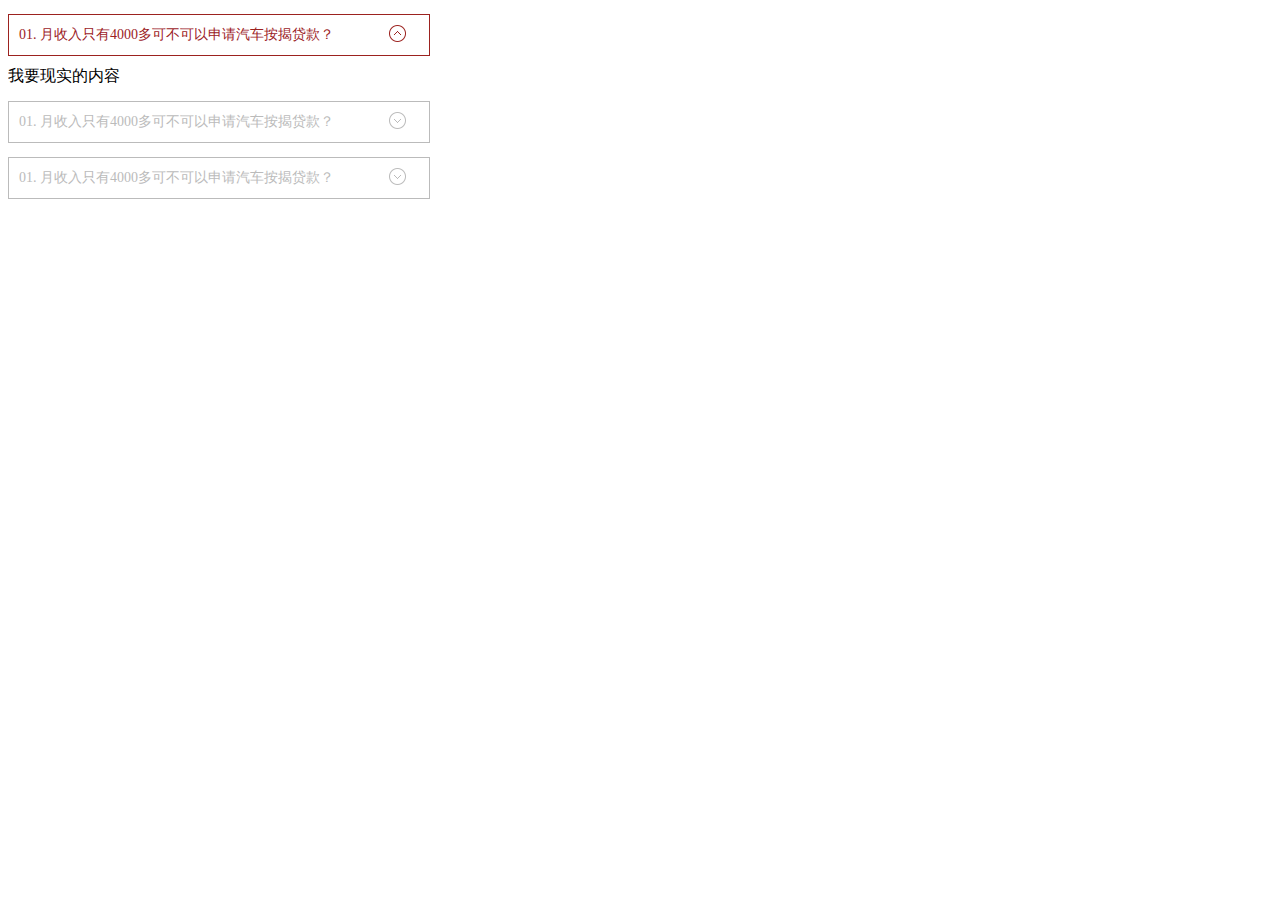
<file: 折叠面板效果/new_file1.html>
<!DOCTYPE html>
<html>
	<head>
		<meta charset="UTF-8">
		<title></title>
		<script src="jquery-3.2.0.js"></script>
		<style>
			.bg-picture{
					text-align: left;
					border: 1px solid #bbb;
					margin-bottom: 10px;
					width: 410px;
					height: 40px;
					color: #bbbbbb;
					font-size: 14px;
					line-height: 40px;
					padding-left: 10px;
				    background: url(under.png) no-repeat 380px 10px;
			}
			.current{
				background: url(up.png) no-repeat 380px 10px;
				border: 1px solid #9c221f;
				color: #9c221f;
			}
			.myclass{
				display: none;
			}
		</style>
	</head>
	<body>
		<div id="mydiv" class="box">
			<p class="bg-picture current">01.   月收入只有4000多可不可以申请汽车按揭贷款？</p>
			
			<div class="myclass" style="display: none;">我要现实的内容</div>
			
			<p class="bg-picture">01.   月收入只有4000多可不可以申请汽车按揭贷款？</p>
			
			<div class="myclass">我要现实的内容</div>
			
			<p class="bg-picture">01.   月收入只有4000多可不可以申请汽车按揭贷款？</p>
			
			<div class="myclass">我要现实的内容</div>
		</div>
		<script type="text/javascript">
			$(function(){
    	$(".myclass").eq(0).show();
    	$(".bg-picture").click(function(){
        $(this).toggleClass("current").siblings('.bg-picture').removeClass("current");//切换图标
        $(this).next(".myclass").slideToggle(500).siblings(".myclass").slideUp(500);
    });
   });
		</script>
	</body>
</html>
</file>
<file: meituan-app/css/a.css>
/*头部*/
.public-color{
	background: #06bfAC;
}
.public-color a button{
	padding: 5px 0 0 0;
	background: #06bfAC;
	border: 0;
	color: #fff;
}
.public-color a span{
	color: #fff;
	margin-top:-8px;
}
.public-color h1 input{
	width: 80%;
	border-radius: 100px;
	height: 25px;
	border: 0;
	color: #06bfAC;
	font-size: 13px;
}
.public-color a.iconfont{
	color: #fff;
	line-height: 44px;
	padding-left: 8px;
}
/*十宫格*/
.box-a{
	background: #fff;
	overflow: hidden;
}
.box-a-l{
	width: 20%;
	text-align: center;
	padding: 20px 0;
	float: left;
	/**/
	/*border-bottom: 1px solid #eee;
	border-right: 1px solid #eee;*/
}
.box-a-l span{
	display: inline-block;
	width: 40px;
	height: 40px;
	line-height: 40px;
	border-radius: 50%;
	font-size: 30px;
}
.box-a-l p{
	margin: 0;
	padding-top: 5px;
	color: 000;
	font-size: 13px;
}
.tu-1{
	color: #11e4f1;
	/*background: #ff9f22;*/
}
.tu-2{
	color: #13227a;
	/*background: #ff6767;*/
}
.tu-3{
	color: #1afa29;
	/*background: #8a90f9;*/
}
.tu-4{
	color: #d81e06;
	/*background: #fed030;*/
}
.tu-5{
	color: #1296db;
	/*background: #ff9f22;*/
}
.tu-6{
	color: #13227a;
	/*background: #4f92ef;*/
}
.tu-7{
	color: #93e463;
	/*background: #fecf30;*/
}
.tu-8{
	color: #1afa29;
	/*background: #4ec7ef;*/
}
.tu-9{
	color: #1296db;
	/*background: #ff80c1;*/
}
.tu-10{
	color: #d81e06;
	/*background: #4ec7ef;*/
}
/*猜你喜欢*/
.box-b{
	margin-top: 10px;
}
.box-b p.love{
	padding: 5px 0;
	background: #fff;
	text-align: center;
	font-size: 13px;
	margin: 0;
	border: 1px solid #f0f0f0;
}
.box-b-a{
	overflow: hidden;
	background: #fff;
	height: 120px;
}
.box-b-a-l{
	width: 30%;
	float: left;
	padding: 10px;
}.box-b-a-r{
	width: 70%;
	float: left;
	margin-top:20px;
	padding-left: 5px;
}
.box-b-a-l img{
	width: 100%;
	height: 100px;
}
.box-b-a-r h4{
	font-weight: 500;
	font-size: 17px;
	margin-top: 20px 0 5px 0;
}
.box-b-a-r p{
	margin: 5px 0 5px 0;
	font-size:12px;
	color: #666;
}
/*底部选项卡*/
</file>
<file: meituan-app/css/iconfont.css>
@font-face {font-family: "iconfont";
  src: url('iconfont.eot?t=1506065109280'); /* IE9*/
  src: url('iconfont.eot?t=1506065109280#iefix') format('embedded-opentype'), /* IE6-IE8 */
  url('[data-uri]') format('woff'),
  url('iconfont.ttf?t=1506065109280') format('truetype'), /* chrome, firefox, opera, Safari, Android, iOS 4.2+*/
  url('iconfont.svg?t=1506065109280#iconfont') format('svg'); /* iOS 4.1- */
}

.iconfont {
  font-family:"iconfont" !important;
  font-size:16px;
  font-style:normal;
  -webkit-font-smoothing: antialiased;
  -moz-osx-font-smoothing: grayscale;
}

.icon-guangyiguang1:before { content: "\e629"; }

.icon-quanbufenlei:before { content: "\e687"; }

.icon-liren:before { content: "\e624"; }

.icon-ktv:before { content: "\e604"; }

.icon-shuishangleyuan:before { content: "\e656"; }

.icon-sirenyingyuan:before { content: "\e60e"; }

.icon-erweima:before { content: "\e610"; }

.icon-dingdan:before { content: "\e69a"; }

.icon-shouye:before { content: "\e60c"; }

.icon-huochepiao:before { content: "\e638"; }

.icon-wode:before { content: "\e61d"; }

.icon-chalv-hangcheng:before { content: "\e665"; }

.icon-xiaoxi:before { content: "\e653"; }

.icon-zhoubianyou:before { content: "\e67c"; }

.icon-menpiao_dongzhiwuyuan:before { content: "\e678"; }

.icon-key:before { content: "\e601"; }

.icon-fujin:before { content: "\e600"; }
</file>
<file: meituan-app/css/b.css>
.public-color{
	background: #fff;
}
.public-color a button{
	padding: 5px 0 0 0;
	border: 0;
	color: #666;
}
.public-color a span{
	color: #000;
	margin-top:-8px;
}
.public-color h1 input{
	width: 80%;
	border-radius: 10px;
	height: 25px;
	border: 0;
	color: #06bfAC;
	font-size: 13px;
	background: #eee;
	margin-left: 20px;
}
</file>
<file: meituan-app/css/c.css>
.header-a p{
	color: #666;
	font-size: 13px !important;
	display: block;
	margin-top: 8px;
}
</file>
<file: product/css/new_file.css>
html{color:#000;background:#FFF}
body,div,dl,dt,dd,ul,ol,li,h1,h2,h3,h4,h5,h6,pre,code,form,fieldset,legend,input,textarea,p,blockquote{margin:0;padding:0;box-sizing: border-box;}
table{border-collapse:collapse;border-spacing:0}
fieldset,img{border:0}
address,caption,cite,code,dfn,em,strong,th,var{font-style:normal;font-weight:normal}
ol,ul{list-style:none}
caption,th{text-align:left}
q:before,q:after{content:''}
abbr,acronym{border:0;font-variant:normal}
sup{vertical-align:text-top}
sub{vertical-align:text-bottom}
input,textarea,select{font-family:inherit;font-size:inherit;font-weight:inherit;*font-size:100%}
legend{color:#000}
a{text-decoration: none;}
*{font-family:"微软雅黑";margin: 0;padding: 0;text-decoration: none;list-style: none;box-sizing: border-box;-moz-box-sizing: border-box;-webkit-box-sizing: border-box;-ms-box-sizing:border-box;-o-box-sizing:border-box;}
img{border: none;}
article,aside,dialog,footer,header,section,nav,figure,menu{display:block}
body{
	background: url(../img/bg-container.png) top center no-repeat fixed;
	position: relative;
}
td>a{
	color:rgb(132, 147, 227);
}
header{
	padding-left: 20px;
    background: #394184;
    display: block;
    min-width: 1220px;
    height: 72px;
}
.logo{
	width: 132px;
	height: 38px;
	float: left;
	margin: 16px 0;
}
.logo img{
	width: 132px;
	margin-top:7px ;
}
.div-nav{
	width: 478px;
	height: 72px;
	padding-left: 56px;
	float: left;
}
.div-nav ul li{
	font-size: 14px;
    margin: 0 11px;
    text-align: center;
    float: left;
    height: 72px;
}
.div-nav ul li a{
	color: #acb5e5;
    padding: 20px 6px 6px 6px;
    display: block;
    height: 72px;
    line-height: 28px;
    border-bottom: 2px solid transparent;  
}
.div-search{
	align-items: center;
    height: 72px;
    padding-right: 10px;
    float: right;
    width: 444px;
    position: relative;
}
.search{
	height: 100%;
    align-items: center;
    color: #b7c0ee;
    padding:0 12px;
    padding-top: 20px;
}
.search-ipt{
	height: 36px;
    padding: 0 12px;
    border-radius: 4px;
    width: 240px;
    position: relative;
    background: #474f97;
}
.search-ipt input{
	 width: 90%;
    border: none;
    background: 0 0;
    color: #808cce;
    line-height: 36px;
    height: 36px;
    float: left;
    font-size: 14px;
}
.search-ipt input:focus{
	outline: 0;
}
.icon-search{
	background: url(../img/search.png) no-repeat 0 8px;
	cursor: pointer;
    font-size: 18px;
    line-height: 32px;
    color: #808cce;
    position: absolute;
    z-index: 3;
    right: 0;
    top: 2px;
    padding-right: 6px;
    display: block;
    width: 32px;
    height: 32px;
}
.login{
	width: 52px;
	height: 72px;
	color: #b7c0ee;
	text-align: center;
	position: absolute;
	top: 0;
	right: 100px;
}
.login a{
	color: #b7c0ee;
    font-size: 14px;
    display:block;
    height: 72px;
    padding-top: 25px;
}
.firm-name{
	background: rgba(62,69,131,.3);
    background: -webkit-gradient(linear,left top,left bottom,from(rgba(22,27,73,.3)),to(rgba(51,59,137,.3)));
    box-shadow: 0 4px 5px -3px #17193b;
    height: 66px;
}
.detailed{
	min-width: auto;
	margin: 0 auto;
}
.company{
	width: 1200px;
	height: 66px;
	margin: 0 auto;
	position: relative;
}
.company i{
	display: inline-block;
}
.company h2{
	display: inline-block;
	color: #fff;
	font-size: 20px;
	margin-bottom: 15px;
	font-weight: normal;
	font-family: "微软雅黑";
	margin-top: -15px;
	vertical-align: middle !important;
}
.status{
	display: inline-block;
	background: green;
	width: 50px;
	height: 25px;
	color: #fff;
	text-align: center;
	line-height: 25px;
	border-radius: 5px;
	vertical-align: middle !important;
	margin-bottom: 30px;
}
.content{
	width: 1200px;
	margin: 32px auto 0;
    position: relative;
       box-sizing: border-box;
       display: block;
       clear: both;
     overflow: hidden;
}
.meun{
	display: block;
    box-shadow: 0 4px 8px #17193b;
    background: rgba(48,94,202,.12);
    padding: 10px 0;
    border-radius: 2px;
    width: 120px;
    height: 188px;
    float: left;
}
.meun ul{
	 width: 120px;
    color: #8493e3;
    font-size: 12px;
    list-style: none;
    overflow-y: hidden;
    position: relative;
}
.meun ul li{
	width: 120px;
	height: 37px;
     margin-bottom: 10px;
     text-align: center;
     line-height: 37px;
}
.active{
	color: #fff;
 	background: rgba(31,45,117,.98);
}
.meun ul li:hover{
	color: #fff;
 	background: rgba(31,45,117,.98);
 	cursor: pointer;
}
.box{
	width: 1050px;
    margin-left: 30px;
    border-top-left-radius: 4px;
    border-top-right-radius: 4px;
    border-top: 2px solid #3a7bff;
    color: #8493e3;
    float: left;
}
.box1{
	background: rgba(47,103,226,.1);
}
.box1-content{
	padding: 15px 25px;
	position: relative;
}
.box1-div{
	height: 56px;
	background: rgba(58,122,254,.12);
	padding: 0 30px;
}
.active1{
	color: #fff;
	background: rgba(31,45,117,.98);
	border-bottom: 2px solid   #3a7bff;
}
.box1-div li{
	width: 100px;
	height: 56px;
	float: left;
	font-size:14px ;
	text-align: center;
	line-height: 56px;
}
.box1-div  li:hover{
	color: #fff;
	background: rgba(31,45,117,.98);
 	cursor: pointer;
 	border-bottom: 2px solid   #3a7bff;
}
.box1-table{
	border-bottom: 1px solid rgba(255,255,255,.5);
}
.box1-table td{
	font-size: 12px;
	color: #fff;
	padding: 10px 10px;
}
.tab2{
	border-bottom: 1px solid rgba(255,255,255,.5);
	margin-top: 20px;
	padding: 15px 15px;
}
.tab2 td{
	font-size: 12px;
    color: #fff;
    padding: 10px 3px;
    text-align: left;
}
.tab3{
	border-bottom: 1px solid rgba(255,255,255,.5);
	margin-top: 20px;
}
.tab3 td{
	font-size: 12px;
    color: #fff;
    padding: 10px 8px;
    text-align: left;
}
.tab5{
    margin-top: 20px;
    padding: 15px 15px;
}
.tab5 td{
		font-size: 12px;
    color: #fff;
    padding: 10px 8px;
    text-align: left;
}
.tu-foot img{
	width: 1050px;
}
.box1-content2{
	padding: 15px 25px;
	height: 800px;
}
.tab-content2{
	width: 100%;
}
.tab-content2 td{
	font-size: 12px;
	color: #fff;
	padding: 10px 10px;
}
.tab-content3 {
	width: 1050px;
}
.tab-content3 tbody tr {
	background: -webkit-gradient(linear,left top,left bottom,from(rgba(22,27,73,.3)),to(rgba(51,59,137,.3)));
    box-shadow: 0 4px 5px -3px #17193b;
}
.tab-content3 td{
	padding: 15px 15px;
}
.report-div1{
	width: 1050px;
	height: 232px;
	display: block;
    background: -ms-linear-gradient(rgba(43,50,100,.1),rgba(43,50,100,1));/*IE渐变颜色*/
    background: -moz-linear-gradient(top,rgba(43,50,100,.1),rgba(43,50,100,1));
    background: -o-linear-gradient(rgba(43,50,100,.1),rgba(43,50,100,1));/*opera渐变颜色*/
    background: -webkit-gradient(linear,left top,left bottom,from(rgba(43,50,100,.1)),to(rgba(43,50,100,1)));
    padding: 50px 20px 20px;
}
.report-first{
	display: block;
    margin-right: 20px;
    position: relative;
    padding: 6px 0 0 20px;
    font-size: 14px;
    width: 310px;
    height:137px ;
    float: left;
}
.report-first b{
	float: left;
}
.book{
	display: block;
    float: left;
    width: 168px;
    padding-left: 20px;
}
.book em{
	    font-style: normal;
    line-height: 22px;
    height: 46px;
    display: block;
        color: #fff;
}
.book p{
	color: #96a4e8;
    font-size: 12px;
    line-height: 22px;
    margin-top: 24px;
}
.book a.button{
	position: absolute;
    top: 74px;
    color: #fff;
    text-decoration: none;
    padding: 8px 24px;
    border-radius: 16px;
    margin-top: 24px;
    display: block;
    float: left;
    background: #6b7ccd;
    font-size: 12px;
}
.book span{
	position: absolute;
    top: 128px;
}
#list div::-webkit-scrollbar  
{  
    width: 10px;  
    height: 10px;  
    background-color: transparent;  
} 
#list div::-webkit-scrollbar-thumb  
{  
    border-radius: 30px;  
    -webkit-box-shadow: inset 0 0 6px rgba(0,0,0,.3);  
    background-color:#464e8e;
}
			#container {
				width: 1050px;
				height: 565px;
				overflow: hidden;
				position: relative;
				margin-top: 20px;
			}
			
			#list {
				width: 13650px;
				height: 800px;
				position: absolute;
				top: 50px;
				z-index: 1;
			
			}
			
			#list div {
				float: left;
				width: 1050px;
				height: 565px;
				padding: 20px 35px;
				overflow-y: auto;
			}
			#list div table{
				width: 100%;
			}
			#list div table td{
				font-size: 12px;
			    color: #fff;
			    padding: 10px 10px;
			}
			#buttons {
				position: absolute;
				height: 10px;
				width: 1000px;
				z-index: 2;
				top: 20px;
				left: 25px;
			}
			
			#buttons span {
				cursor: pointer;
				float: left;
				width: 90px;
				height: 5px;
				border-radius: 5px;
				background: #333;
			}
			
			#buttons .on {
				box-shadow: 0 1px 0 #58a1e0 inset;
				background: -webkit-gradient(linear, 0 0, 0 100%, from(#4092da), color-stop(60%, #2775cd));
				background: -ms-linear-gradient(top, #4092da 0, #2775cd 100%);
				background: -webkit-linear-gradient(top, #4092da 0, #2775cd 100%);
				background: -moz-linear-gradient(top, rgba(64, 146, 218, .8), rgba(39, 117, 205, 1));
			}
			
			.arrow {
				cursor: pointer;
				line-height: 39px;
				text-align: center;
				line-height: 25px;
				font-size: 18px;
				font-weight: bold;
				width: 25px;
				height: 25px;
				position: absolute;
				z-index: 2;
				top: 10px;
				color:  #6570b2;
				background: #394084;
			}
			#prev {
				left: 0px;
			}
			#next {
				right: 0px;
			}
			.year {
				width: 1000px;
				height: 15px;
				position: absolute;
				left: 25px;
			}
			.year ul li{
				width: 90px;
				height: 15px;
				font-size: 14px;
				color: #2775CD;
				float: left;
				text-align: center;
			}
			
.box2{
			background: rgba(47,103,226,.1);
		}
.box2 ul{
	    height: 56px;
    	background: rgba(58,122,254,.12);
    	padding: 0 30px;
}
.box2 ul li{
	width: 100px;
	height: 56px;
	float: left;
	font-size: 14px;
	line-height: 56px;
	text-align: center;
	cursor: pointer;
}
.even, .design, .construction,.impact,.safety,.water-soil,.disaster,.forestry,.other{
	padding: 15px 30px;
	height: 800px;
}
.even-tab{
	width: 100%;
}
.even-tab tr{
	    border-bottom: 1px solid rgba(47,103,224,.12);
}
.even-tab thead th{
	font-size: 15px;
	height: 35px;
	color: #fff;
}
.even-tab thead th:nth-child(2){
	text-align: left;
}
.even-tab tbody td{
	font-size: 14px;
	height: 35px;
}
.even-tab tbody td:nth-child(2){
	text-align: left;
}
.even-tab tbody td:nth-child(2) a{
	color: #8493e3;
}
.coordinate{
	width: 600px;
	height: 334px;
	overflow: auto;
	position: absolute;
	top: 190px;
	right: 220px;
	z-index: 998;
	background: #394184;
	border: 2px solid #fff;
	padding: 15px 15px;
	display: none;
}
.maps-box{
	width: 1050px;
	height: 414px;
	border: 2px solid #fff;
	display: none;
	z-index: 999;
	position: absolute;
	top: 140px;
	right: 0px;
}
.maps{
	width: 1050px;
	height: 354px;
}
.clos{
	float: right;
	padding: 15px 60px;
}
.clos em{
	width: 34px;
	height: 27px;
	display: block;
	background: #fff;
	border-radius: 5px;
	font-size: 14px;
	color: #000;
	cursor: pointer;
	padding: 3px;
}
.coord-tab{
	width: 100%;
}
.coord-tab thead th{
	font-size: 16px;
    color: #fff;
    padding: 10px 10px;
}
.coord-tab tbody td{
	font-size: 12px;
    color: #fff;
    padding: 10px 10px;
}
.box1-content5{
	height: 800px;
}
.box3,.box4{
	height: 800px;
	 background: rgba(47,103,226,.1);
}
.return-top{
	position: fixed;
	right: 40px;
	bottom: 40px;
	z-index: 99;
	width: 50px;
	height: 50px;
}
.return{
	width: 50px;
    height: 50px;
    background: url(../img/return-top.png) center center no-repeat #4475c4;
    text-align: center;
    display:inline-block;
    border-radius: 50%;
}
.merger{
	height: 800px;
	padding: 15px 15px;
}
.box1-content3{
	height: 800px;
}
.organization{
	color: #fff;
    background: #394184;
    padding: 5px;
    border-radius: 5px;
}
</file>
